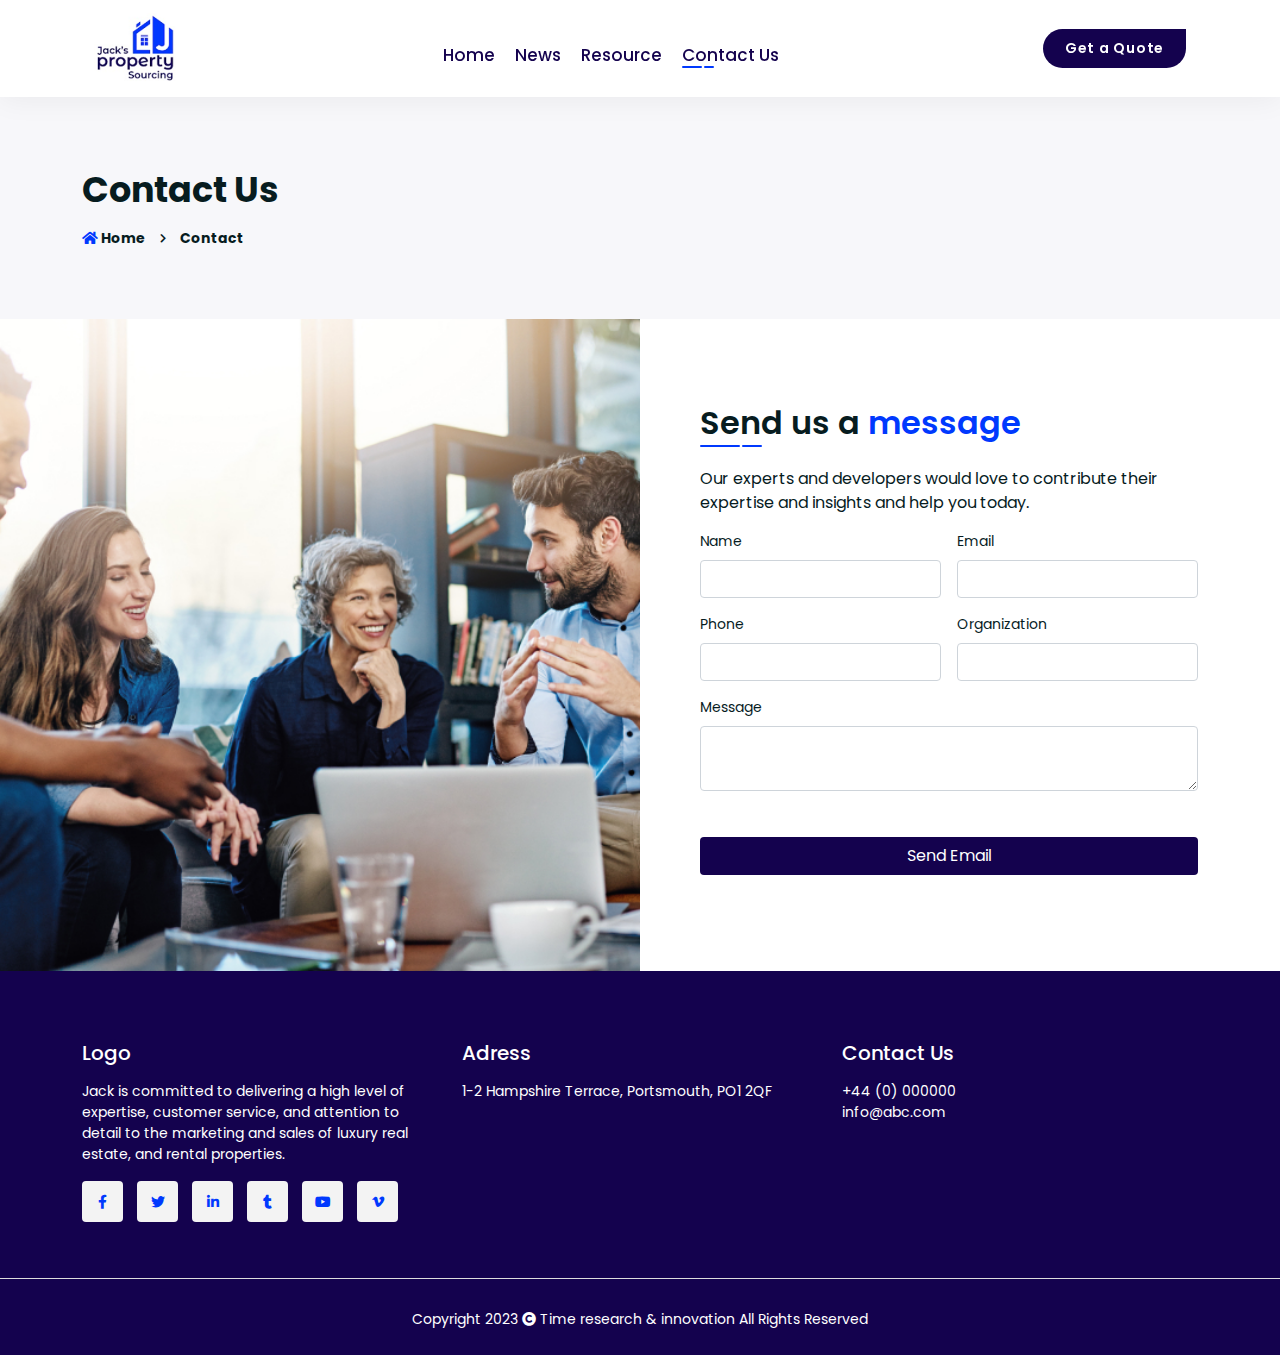
<file: contact.html>
<!doctype html>
<html class="no-js" lang="en">

<head>
    <meta charset="utf-8">
    <meta http-equiv="x-ua-compatible" content="ie=edge">
    <title>JACK</title>
    <meta name="description" content="">
    <meta name="viewport" content="width=device-width, initial-scale=1">
    <link rel="shortcut icon" href="favicon.ico" type="image/x-icon" />
    <!--=== fontawesome-free-5.15.2 ===-->
    <link rel="stylesheet" href="assets/css/all.min.css">
    <!--=== Google Fonts ===-->
    <link rel="preconnect" href="https://fonts.gstatic.com">
    <link href="https://fonts.googleapis.com/css2?family=Poppins:ital,wght@0,300;0,400;0,500;0,600;0,700;1,400;1,500&display=swap" rel="stylesheet">
  
    <!--=== Bootstrap 5 ===-->
    <link rel="stylesheet" href="assets/css/bootstrap.min.css">
    <!--=== Owl carousel 2.3.4===-->
    <link rel="stylesheet" href="assets/css/owl.carousel.min.css">
    <link rel="stylesheet" href="assets/css/owl.theme.default.min.css">
    <!--=== Magnific PopUp ===-->
    <link rel="stylesheet" href="assets/css/magnific-popup.min.css">
    <!--=== Main Css ===-->
    <link rel="stylesheet" href="assets/css/default.css">
    <!--=== Style & Responsive  Css ===-->
    <link rel="stylesheet" href="assets/css/style.css">
    <!--=== Responsive Css ===-->
    <link rel="stylesheet" href="assets/css/responsive.css">

</head>

<body>
    <header class="header-area">
        <div class="container">
            <nav class="navbar navbar-expand-lg">
                <div class="container-fluid">
                  <button class="navbar-toggler" type="button" data-bs-toggle="collapse" data-bs-target="#navbarTogglerDemo03" aria-controls="navbarTogglerDemo03" aria-expanded="false" aria-label="Toggle navigation">
                    <span class="navbar-toggler-icon"><i class="fas fa-bars"></i></span>
                  </button>
                  <a class="navbar-brand" href="index.html">
                    <div class="nav-logo">
                        <img src="assets/img/logo.png" alt="">
                      </div>
                  </a>
                  <div class="collapse navbar-collapse" id="navbarTogglerDemo03">
                    <ul class="navbar-nav m-auto mb-2 mb-lg-0">
                      <li class="nav-item">
                        <a class="nav-link"  href="index.html">Home</a>
                      </li>
                      <li class="nav-item">
                        <a class="nav-link " href="news.html">News</a>
                      </li>
                      <li class="nav-item">
                        <a class="nav-link" href="resource.html">Resource</a>
                      </li>
                      <li class="nav-item">
                        <a class="nav-link active" href="contact.html">Contact Us</a>
                      </li>
                     
                    </ul>

                     <a href="quote.html"class="btn btn-quote" >Get a Quote</a>
                  </div>
                </div>
            </nav>
        </div>
    </header>
    <!-- main area Start -->
    <main>
        <section class="contact-top">
            <div class="container">
                <div class="row">
                    <div class="col-lg-12">
                        <div class="breadcrumb-inner">
                            <h1 class="page-title">Contact Us</h1>
                            <div class="breadcrumb-list">
                                <ul>
                                    <li><a href="index.html"><span class="color-2"><i class="fas fa-home"></i></span> Home</a></li>
                                    <li>Contact</li>
                                </ul>
                            </div>
                        </div>
                    </div>
                </div>
            </div>
        </section>
        
        <section class="contact-us position-relative">

            <div class="contact-img"></div>
            <div class="container">
                <div class="row align-items-center">
                    <div class="offset-md-6 col-md-6 mb-3">
                        <div class="banner-content ps-5">
                            <div class="contact-title">
                                <h2 class="section-title">
                                     Send us a <span class="color-2"> message</span>
                                     
                                </h2>
                                <p class="section-sub-title">
                                    Our experts and developers would love to contribute their expertise and insights and help you today.
                                </p>
                            </div>
                           
                            <form class="row g-3 pt-3">
                                <div class="col-md-6">
                                    <label for="Name" class="form-label">Name</label>
                                    <input type="text" class="form-control" id="Name">
                                  </div>
                                <div class="col-md-6">
                                  <label for="inputEmail4" class="form-label">Email</label>
                                  <input type="email" class="form-control" id="inputEmail4">
                                </div>
                                <div class="col-md-6">
                                  <label for="Phone" class="form-label">Phone</label>
                                  <input type="tel" class="form-control" id="Phone"  pattern="[0-9]{3}-[0-9]{2}-[0-9]{3}">
                                </div>
                                <div class="col-md-6">
                                  <label for="Organization" class="form-label">Organization</label>
                                  <input type="text" class="form-control" id="Organization">
                                </div>
                               
                                <div class="col-md-12">
                                  <label for="message" class="form-label">Message</label>
                                  <textarea class="form-control" id="message" name="" id="" cols="30" rows="3"></textarea>
                                
                                </div>
                               
                                
                                <div class="col-12">
                                  <button type="submit" class="btn btn-email d-block">Send Email</button>
                                </div>
                              </form>
                        </div>
                    </div>
                </div>
            </div>
        </section>

    </main>
    <!-- main area End -->
    <footer class="footer-area">
        <div class="container">
            <div class="row">
                <div class="col-md-4 mb-3">
                    <div>

                        <h5 class="pb-3">Logo</h5>
                        <p>Jack is committed to delivering a high level of expertise, customer service, and attention to detail to the marketing and sales of luxury real estate, and rental properties.</p>
                        <div class="social-sidebar pt-3">
                            <a href="#" target="_blank"><i class="fab fa-facebook-f"></i></a>
                            <a href="#" target="_blank"><i class="fab fa-twitter"></i></a>
                            <a href="#" target="_blank"><i class="fab fa-linkedin-in"></i></a>
                            <a href="#" target="_blank"><i class="fab fa-tumblr"></i></a>
                            <a href="#" target="_blank"><i class="fab fa-youtube"></i></a>
                            <a href="#" target="_blank"><i class="fab fa-vimeo-v"></i></a>
                        </div>
                    </div>
                    
                </div>
                <div class="col-md-4 mb-3">
                    <h5 class="pb-3">Adress</h5>
                    <p>1-2 Hampshire Terrace,
                        Portsmouth, PO1 2QF</p>
                </div>
                <div class="col-md-4 mb-3">
                    <h5 class="pb-3">Contact Us</h5>
                    <div class="contact-link">
                        <a href="tel:+44(0)000000" class="hover-link">+44 (0) 000000</a><br>
                        <a href="mailto:info@abc.com " class="hover-link">info@abc.com</a>
                    </div>
                </div>
                
            </div>
        </div>
        <div class="copy-right text-center">
            <p>Copyright 2023 <i class="fas fa-copyright"></i> <a href="#">Time research &amp; innovation</a> All Rights Reserved
            </p>
        </div>
    </footer>


    
    <!--=== All Plugin ===-->
    <!--============= Jquery-3.6.0 =============-->
    <script src="assets/js/jquery-3.6.0.min.js"></script>
    <!--=== Popper  v2.9.2 js ===-->
    <script src="assets/js/popper.min.js"></script>
    <!--=== Bootstrap js ===-->
    <script src="assets/js/bootstrap.min.js"></script>
    <!--=== magnific-popup ===-->
    <script src="assets/js/magnific-popup.min.js"></script>
    <!--=== owl carousel ===-->
    <script src="assets/js/owl.carousel.min.js"></script>

    <!--=== Main js ===-->
    <script src="assets/js/main.js"></script>


</body>

</html>
</file>
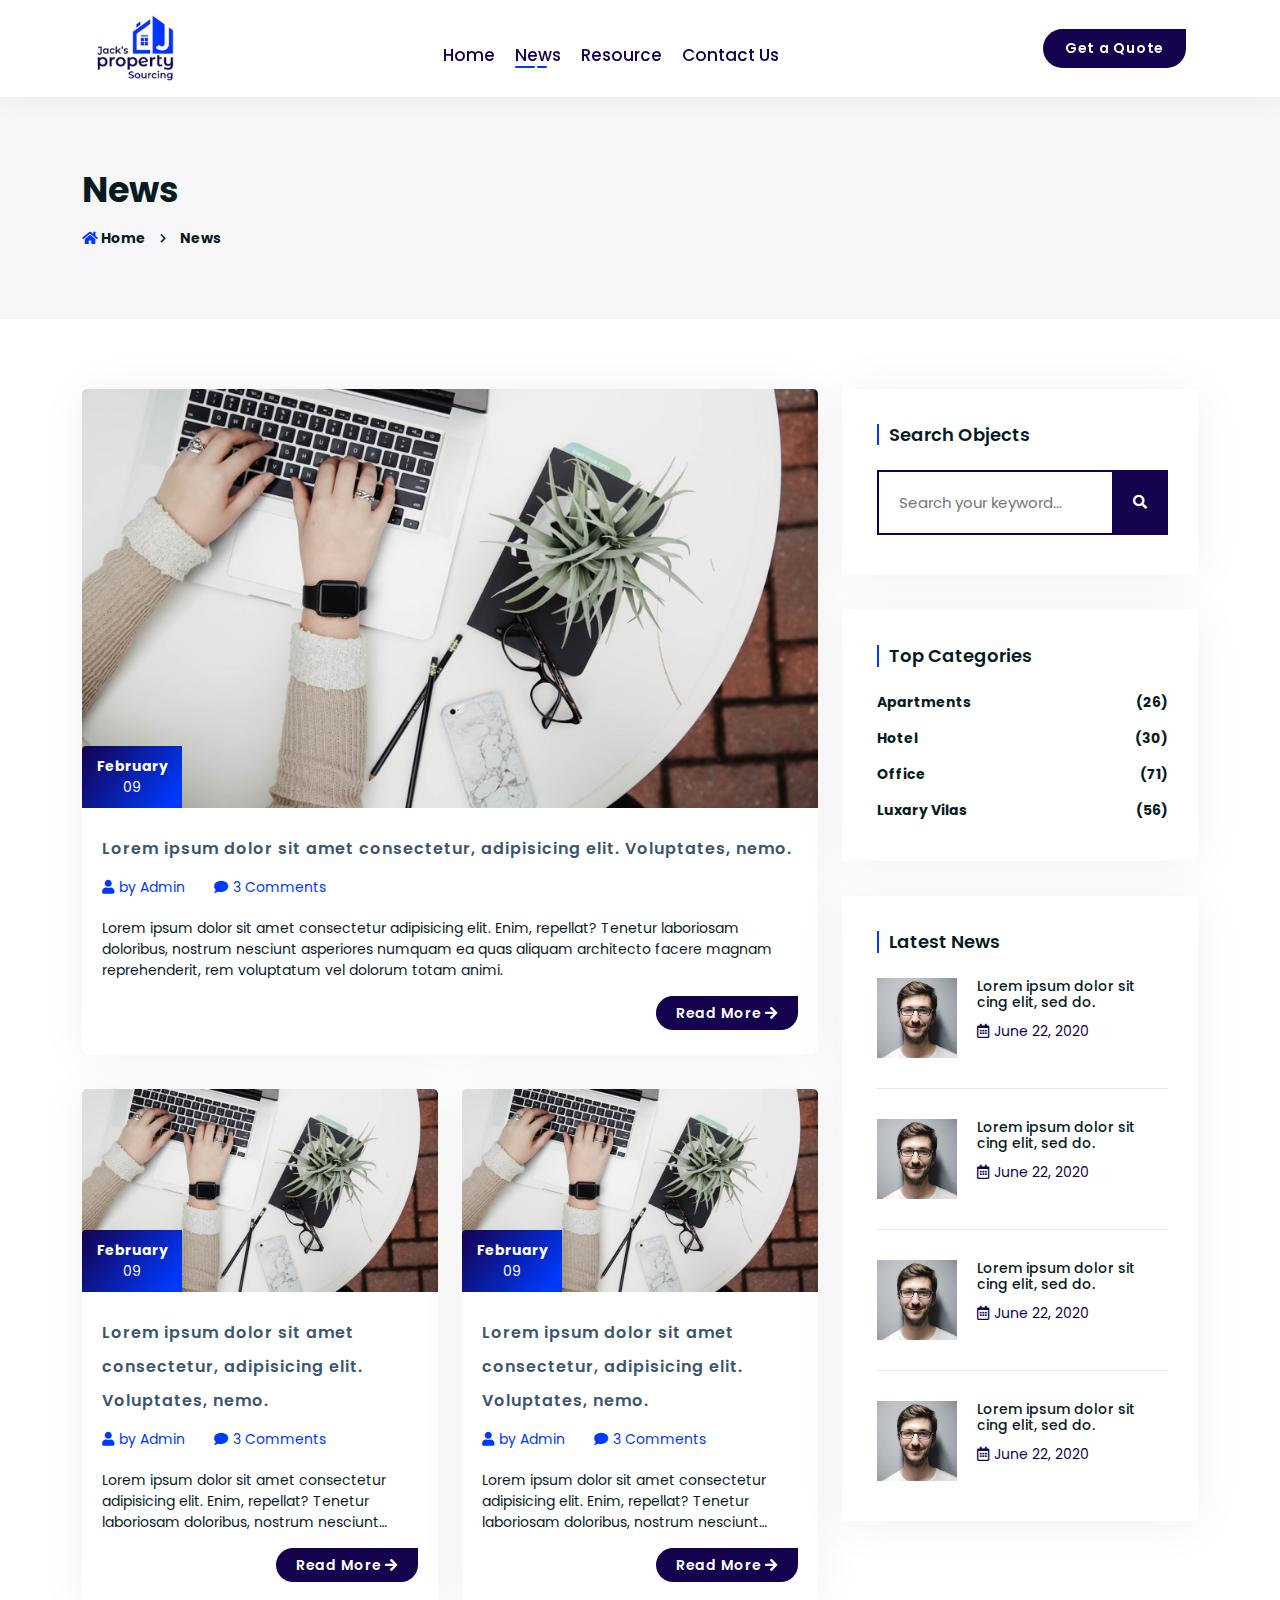
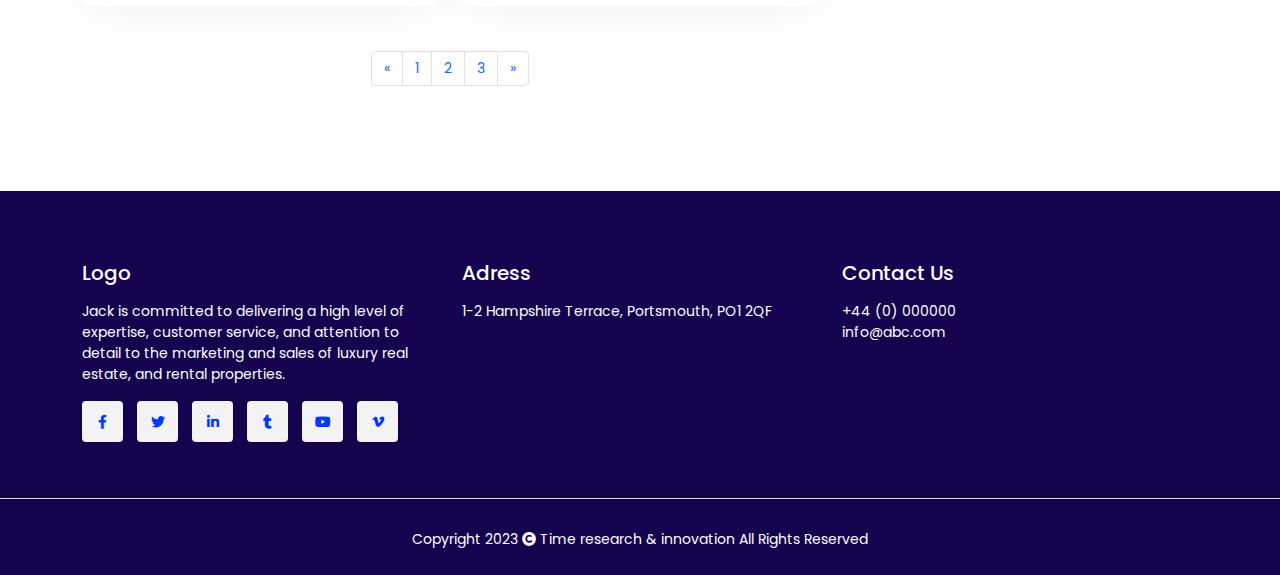
<file: news.html>
<!doctype html>
<html class="no-js" lang="en">

<head>
    <meta charset="utf-8">
    <meta http-equiv="x-ua-compatible" content="ie=edge">
    <title>JACK</title>
    <meta name="description" content="">
    <meta name="viewport" content="width=device-width, initial-scale=1">
    <link rel="shortcut icon" href="favicon.ico" type="image/x-icon" />
    <!--=== fontawesome-free-5.15.2 ===-->
    <link rel="stylesheet" href="assets/css/all.min.css">
    <!--=== Google Fonts ===-->
    <link rel="preconnect" href="https://fonts.gstatic.com">
    <link href="https://fonts.googleapis.com/css2?family=Poppins:ital,wght@0,300;0,400;0,500;0,600;0,700;1,400;1,500&display=swap" rel="stylesheet">
  
    <!--=== Bootstrap 5 ===-->
    <link rel="stylesheet" href="assets/css/bootstrap.min.css">
    <!--=== Owl carousel 2.3.4===-->
    <link rel="stylesheet" href="assets/css/owl.carousel.min.css">
    <link rel="stylesheet" href="assets/css/owl.theme.default.min.css">
    <!--=== Magnific PopUp ===-->
    <link rel="stylesheet" href="assets/css/magnific-popup.min.css">
    <!--=== Main Css ===-->
    <link rel="stylesheet" href="assets/css/default.css">
    <!--=== Style & Responsive  Css ===-->
    <link rel="stylesheet" href="assets/css/style.css">
    <!--=== Responsive Css ===-->
    <link rel="stylesheet" href="assets/css/responsive.css">

</head>

<body>
    <header class="header-area">
        <div class="container">
            <nav class="navbar navbar-expand-lg">
                <div class="container-fluid">
                  <button class="navbar-toggler" type="button" data-bs-toggle="collapse" data-bs-target="#navbarTogglerDemo03" aria-controls="navbarTogglerDemo03" aria-expanded="false" aria-label="Toggle navigation">
                    <span class="navbar-toggler-icon"><i class="fas fa-bars"></i></span>
                  </button>
                  <a class="navbar-brand" href="index.html">
                    <div class="nav-logo">
                        <img src="assets/img/logo.png" alt="">
                      </div>
                  </a>
                  
                  <div class="collapse navbar-collapse" id="navbarTogglerDemo03">
                    <ul class="navbar-nav m-auto mb-2 mb-lg-0">
                      <li class="nav-item">
                        <a class="nav-link"  href="index.html">Home</a>
                      </li>
                      <li class="nav-item">
                        <a class="nav-link active" href="news.html">News</a>
                      </li>
                      <li class="nav-item">
                        <a class="nav-link" href="#">Resource</a>
                      </li>
                      <li class="nav-item">
                        <a class="nav-link"  href="contact.html">Contact Us</a>
                      </li>
                     
                    </ul>

                     <a href="quote.html"class="btn btn-quote" >Get a Quote</a>
                  </div>
                </div>
            </nav>
        </div>
    </header>
    <!-- main area Start -->
    <main>
        <section class="contact-top">
            <div class="container">
                <div class="row">
                    <div class="col-lg-12">
                        <div class="breadcrumb-inner">
                            <h1 class="page-title">News</h1>
                            <div class="breadcrumb-list">
                                <ul>
                                    <li><a href="index.html"><span class="color-2"><i class="fas fa-home"></i></span> Home</a></li>
                                    <li>News</li>
                                </ul>
                            </div>
                        </div>
                    </div>
                </div>
            </div>
        </section>
        
        <section class="news-wrapper position-relative">

            <div class="container">
                <div class="row">
                    <div class="col-lg-8 mb-35">
                        <div class="news-list">
                            <div class="row">
                                <div class="col-lg-12 mb-35">
                                    <div class="news-post impor-post">
                                        <div class="img-top-container position-relative">
                                            <img src="assets/img/1.jpg" alt="">
                                            <div class="date">
                                                <strong>February</strong>
                                                <span class="d-block">09</span>
                                            </div>
                                        </div>
                                        <div class="news-describe">
                                            <h3>
                                                <a href="news-details.html">Lorem ipsum dolor sit amet consectetur, adipisicing elit. Voluptates, nemo.</a>
                                            </h3>
                                      
                                            <ul class="post-meta">
                                                <li><a href="#"><i class="icon fa fa-user"></i>by Admin</a></li>
                                                <li><a href="#"><i class="icon fa fa-comment"></i>3 Comments </a></li>
                                            </ul>
                                            <p>Lorem ipsum dolor sit amet consectetur adipisicing elit. Enim, repellat? Tenetur laboriosam doloribus, nostrum nesciunt asperiores numquam ea quas aliquam architecto facere magnam reprehenderit, rem voluptatum vel dolorum totam animi.</p>
                                            <div class="text-end mt-25">
                                                <a href="#" class="btn-com blog-details">Read More <i class="fas fa-arrow-right"></i></a>
                                            </div>
                                        </div>
                                    </div>
                                </div>
                                <div class="col-lg-6 mb-35">
                                    <div class="news-post impor-post">
                                        <div class="img-top-container position-relative">
                                            <img src="assets/img/1.jpg" alt="">
                                            <div class="date">
                                                <strong>February</strong>
                                                <span class="d-block">09</span>
                                            </div>
                                        </div>
                                        <div class="news-describe">
                                            <h3>
                                                <a href="news-details.html">Lorem ipsum dolor sit amet consectetur, adipisicing elit. Voluptates, nemo.</a>
                                            </h3>
                                      
                                            <ul class="post-meta">
                                                <li><a href="#"><i class="icon fa fa-user"></i>by Admin</a></li>
                                                <li><a href="#"><i class="icon fa fa-comment"></i>3 Comments </a></li>
                                            </ul>
                                            <p>Lorem ipsum dolor sit amet consectetur adipisicing elit. Enim, repellat? Tenetur laboriosam doloribus, nostrum nesciunt asperiores numquam ea quas aliquam architecto facere magnam reprehenderit, rem voluptatum vel dolorum totam animi.</p>
                                            <div class="text-end mt-25">
                                                <a href="#" class="btn-com blog-details">Read More <i class="fas fa-arrow-right"></i></a>
                                            </div>
                                        </div>
                                    </div>
                                </div>
                                <div class="col-lg-6 mb-35">
                                    <div class="news-post impor-post">
                                        <div class="img-top-container position-relative">
                                            <img src="assets/img/1.jpg" alt="">
                                            <div class="date">
                                                <strong>February</strong>
                                                <span class="d-block">09</span>
                                            </div>
                                        </div>
                                        <div class="news-describe">
                                            <h3>
                                                <a href="news-details.html">Lorem ipsum dolor sit amet consectetur, adipisicing elit. Voluptates, nemo.</a>
                                            </h3>
                                      
                                            <ul class="post-meta">
                                                <li><a href="#"><i class="icon fa fa-user"></i>by Admin</a></li>
                                                <li><a href="#"><i class="icon fa fa-comment"></i>3 Comments </a></li>
                                            </ul>
                                            <p>Lorem ipsum dolor sit amet consectetur adipisicing elit. Enim, repellat? Tenetur laboriosam doloribus, nostrum nesciunt asperiores numquam ea quas aliquam architecto facere magnam reprehenderit, rem voluptatum vel dolorum totam animi.</p>
                                            <div class="text-end mt-25">
                                                <a href="#" class="btn-com blog-details">Read More <i class="fas fa-arrow-right"></i></a>
                                            </div>
                                        </div>
                                    </div>
                                </div>

                            </div>
                        </div>
                        <div class="mt-10">
                            <nav>
                                <ul class="pagination justify-content-center">
                                    <li class="page-item">
                                        <a class="page-link" href="#" aria-label="Previous">
                                            <span aria-hidden="true">«</span>
                                            <span class="sr-only">Previous</span>
                                        </a>
                                    </li>
                                    <li class="page-item"><a class="page-link" href="#">1</a></li>
                                    <li class="page-item"><a class="page-link" href="#">2</a></li>
                                    <li class="page-item"><a class="page-link" href="#">3</a></li>
                                    <li class="page-item">
                                        <a class="page-link" href="#" aria-label="Next">
                                            <span aria-hidden="true">»</span>
                                            <span class="sr-only">Next</span>
                                        </a>
                                    </li>
                                </ul>
                            </nav>

                        </div>
                    </div>
                    <div class="col-lg-4 mb-35">
                        <div class="news-side">
                            <div class="news-widget-com">

                                <div class="search-widget">
                                    <h4 class="news-side-title widget-title-border-2">Search Objects</h4>
                                    <form action="#" class="position-relative">
                                        <input type="text" name="search" placeholder="Search your keyword...">
                                        <button type="submit"><i class="fas fa-search"></i></button>
                                    </form>
                                </div>
                            </div>
                            <div class="news-widget-com">

                                <div class="top-categ-widget">
                                    <h4 class="news-side-title widget-title-border-2">Top Categories</h4>
                                    <ul>
                                        <li><a href="#">Apartments <span>(26)</span></a></li>
                                        <li><a href="#">Hotel <span>(30)</span></a></li>
                                        <li><a href="#">Office  <span>(71)</span></a></li>
                                        <li><a href="#">Luxary Vilas <span>(56)</span></a></li>
                                
                                    </ul>
                                </div>
                            </div>
                            <div class="news-widget-com">

                                <div class="latest-news-widget">
                                    <h4 class="news-side-title widget-title-border-2">Latest News</h4>
                                    <ul>
                                        <li>
                                            <div class="popular-news-widget-item clearfix">
                                                <div class="popular-news-widget-img">
                                                    <a href="#">
                                                        <img src="assets/img/6.jpg" alt="">
                                                    </a>
                                                </div>
                                                <div class="popular-news-widget-brief">
                                                    <h6><a href="#">Lorem ipsum dolor sit
                                                        cing elit, sed do.</a></h6>
                                                    <div class="popular-news-meta">
                                                        <ul>
                                                            <li class="popular-news-date">
                                                                <a href="#"><i class="far fa-calendar-alt"></i>June 22, 2020</a>
                                                            </li>
                                                        </ul>
                                                    </div>
                                                </div>
                                            </div>
                                        </li>
                                        <li>
                                            <div class="popular-news-widget-item clearfix">
                                                <div class="popular-news-widget-img">
                                                    <a href="#">
                                                        <img src="assets/img/6.jpg" alt="">
                                                    </a>
                                                </div>
                                                <div class="popular-news-widget-brief">
                                                    <h6><a href="#">Lorem ipsum dolor sit
                                                        cing elit, sed do.</a></h6>
                                                    <div class="popular-news-meta">
                                                        <ul>
                                                            <li class="popular-news-date">
                                                                <a href="#"><i class="far fa-calendar-alt"></i>June 22, 2020</a>
                                                            </li>
                                                        </ul>
                                                    </div>
                                                </div>
                                            </div>
                                        </li>
                                        <li>
                                            <div class="popular-news-widget-item clearfix">
                                                <div class="popular-news-widget-img">
                                                    <a href="#">
                                                        <img src="assets/img/6.jpg" alt="">
                                                    </a>
                                                </div>
                                                <div class="popular-news-widget-brief">
                                                    <h6><a href="#">Lorem ipsum dolor sit
                                                        cing elit, sed do.</a></h6>
                                                    <div class="popular-news-meta">
                                                        <ul>
                                                            <li class="popular-news-date">
                                                                <a href="#"><i class="far fa-calendar-alt"></i>June 22, 2020</a>
                                                            </li>
                                                        </ul>
                                                    </div>
                                                </div>
                                            </div>
                                        </li>
                                        <li>
                                            <div class="popular-news-widget-item clearfix">
                                                <div class="popular-news-widget-img">
                                                    <a href="#">
                                                        <img src="assets/img/6.jpg" alt="">
                                                    </a>
                                                </div>
                                                <div class="popular-news-widget-brief">
                                                    <h6><a href="#">Lorem ipsum dolor sit
                                                        cing elit, sed do.</a></h6>
                                                    <div class="popular-news-meta">
                                                        <ul>
                                                            <li class="popular-news-date">
                                                                <a href="#"><i class="far fa-calendar-alt"></i>June 22, 2020</a>
                                                            </li>
                                                        </ul>
                                                    </div>
                                                </div>
                                            </div>
                                        </li>
                                    
                                        
                                    </ul>
                                </div>
                            </div>
                        </div>
                  
                    </div>
                </div>
            </div>
        </section>
        

    </main>
    <!-- main area End -->
    <footer class="footer-area">
        <div class="container">
            <div class="row">
                <div class="col-md-4 mb-3">
                    <div>

                        <h5 class="pb-3">Logo</h5>
                        <p>Jack is committed to delivering a high level of expertise, customer service, and attention to detail to the marketing and sales of luxury real estate, and rental properties.</p>
                        <div class="social-sidebar pt-3">
                            <a href="#" target="_blank"><i class="fab fa-facebook-f"></i></a>
                            <a href="#" target="_blank"><i class="fab fa-twitter"></i></a>
                            <a href="#" target="_blank"><i class="fab fa-linkedin-in"></i></a>
                            <a href="#" target="_blank"><i class="fab fa-tumblr"></i></a>
                            <a href="#" target="_blank"><i class="fab fa-youtube"></i></a>
                            <a href="#" target="_blank"><i class="fab fa-vimeo-v"></i></a>
                        </div>
                    </div>
                    
                </div>
                <div class="col-md-4 mb-3">
                    <h5 class="pb-3">Adress</h5>
                    <p>1-2 Hampshire Terrace,
                        Portsmouth, PO1 2QF</p>
                </div>
                <div class="col-md-4 mb-3">
                    <h5 class="pb-3">Contact Us</h5>
                    <div class="contact-link">
                        <a href="tel:+44(0)000000" class="hover-link">+44 (0) 000000</a><br>
                        <a href="mailto:info@abc.com " class="hover-link">info@abc.com</a>
                    </div>
                </div>
                
            </div>
        </div>
        <div class="copy-right text-center">
            <p>Copyright 2023 <i class="fas fa-copyright"></i> <a href="#">Time research &amp; innovation</a> All Rights Reserved
            </p>
        </div>
    </footer>


    
    <!--=== All Plugin ===-->
    <!--============= Jquery-3.6.0 =============-->
    <script src="assets/js/jquery-3.6.0.min.js"></script>
    <!--=== Popper  v2.9.2 js ===-->
    <script src="assets/js/popper.min.js"></script>
    <!--=== Bootstrap js ===-->
    <script src="assets/js/bootstrap.min.js"></script>
    <!--=== magnific-popup ===-->
    <script src="assets/js/magnific-popup.min.js"></script>
    <!--=== owl carousel ===-->
    <script src="assets/js/owl.carousel.min.js"></script>

    <!--=== Main js ===-->
    <script src="assets/js/main.js"></script>


</body>

</html>
</file>
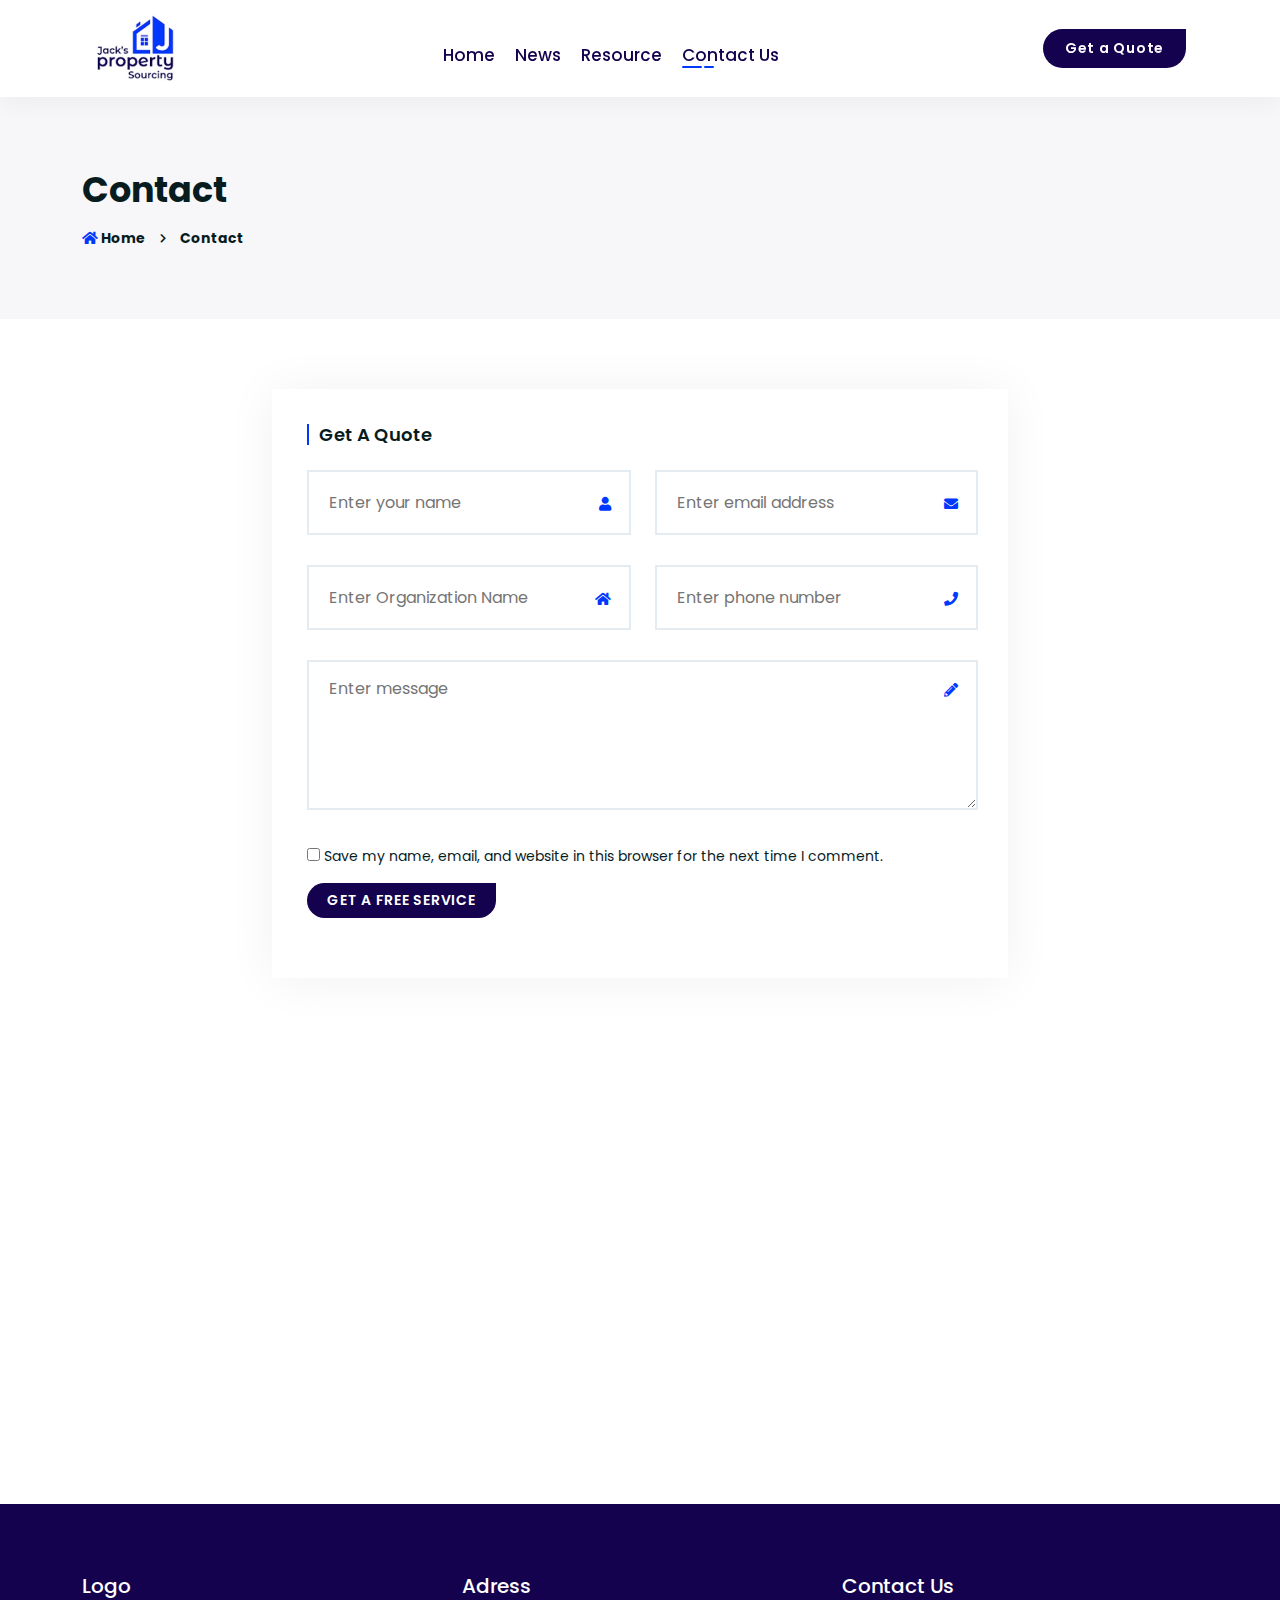
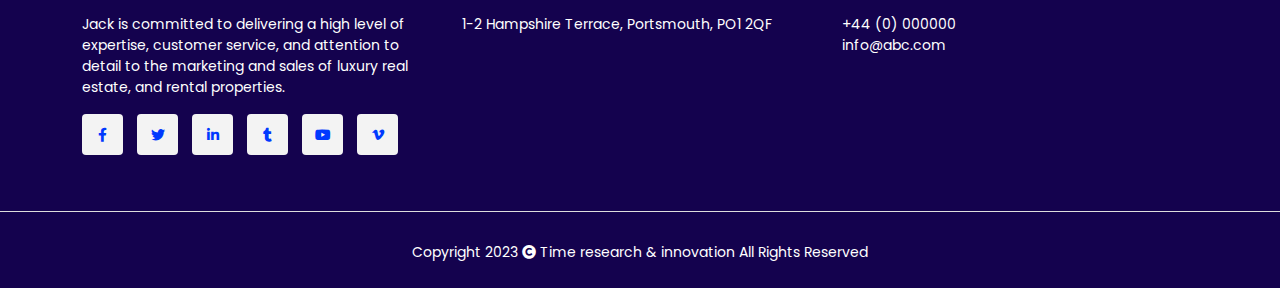
<file: quote.html>
<!doctype html>
<html class="no-js" lang="en">

<head>
    <meta charset="utf-8">
    <meta http-equiv="x-ua-compatible" content="ie=edge">
    <title>JACK</title>
    <meta name="description" content="">
    <meta name="viewport" content="width=device-width, initial-scale=1">
    <link rel="shortcut icon" href="favicon.ico" type="image/x-icon" />
    <!--=== fontawesome-free-5.15.2 ===-->
    <link rel="stylesheet" href="assets/css/all.min.css">
    <!--=== Google Fonts ===-->
    <link rel="preconnect" href="https://fonts.gstatic.com">
    <link href="https://fonts.googleapis.com/css2?family=Poppins:ital,wght@0,300;0,400;0,500;0,600;0,700;1,400;1,500&display=swap" rel="stylesheet">
  
    <!--=== Bootstrap 5 ===-->
    <link rel="stylesheet" href="assets/css/bootstrap.min.css">
    <!--=== Owl carousel 2.3.4===-->
    <link rel="stylesheet" href="assets/css/owl.carousel.min.css">
    <link rel="stylesheet" href="assets/css/owl.theme.default.min.css">
    <!--=== Magnific PopUp ===-->
    <link rel="stylesheet" href="assets/css/magnific-popup.min.css">
    <!--=== Main Css ===-->
    <link rel="stylesheet" href="assets/css/default.css">
    <!--=== Style & Responsive  Css ===-->
    <link rel="stylesheet" href="assets/css/style.css">
    <!--=== Responsive Css ===-->
    <link rel="stylesheet" href="assets/css/responsive.css">

</head>

<body>
    <header class="header-area">
        <div class="container">
            <nav class="navbar navbar-expand-lg">
                <div class="container-fluid">
                  <button class="navbar-toggler" type="button" data-bs-toggle="collapse" data-bs-target="#navbarTogglerDemo03" aria-controls="navbarTogglerDemo03" aria-expanded="false" aria-label="Toggle navigation">
                    <span class="navbar-toggler-icon"><i class="fas fa-bars"></i></span>
                  </button>
                  <a class="navbar-brand" href="index.html">
                    <div class="nav-logo">
                        <img src="assets/img/logo.png" alt="">
                      </div>
                  </a>
                  
                  <div class="collapse navbar-collapse" id="navbarTogglerDemo03">
                    <ul class="navbar-nav m-auto mb-2 mb-lg-0">
                      <li class="nav-item">
                        <a class="nav-link"  href="index.html">Home</a>
                      </li>
                      <li class="nav-item">
                        <a class="nav-link " href="news.html">News</a>
                      </li>
                      <li class="nav-item">
                        <a class="nav-link" href="#">Resource</a>
                      </li>
                      <li class="nav-item">
                        <a class="nav-link active"  href="contact.html">Contact Us</a>
                      </li>
                     
                    </ul>

                     <a href="quote.html"class="btn btn-quote" >Get a Quote</a>
                  </div>
                </div>
            </nav>
        </div>
    </header>
    <!-- main area Start -->
    <main>
        <section class="contact-top">
            <div class="container">
                <div class="row">
                    <div class="col-lg-12">
                        <div class="breadcrumb-inner">
                            <h1 class="page-title">Contact</h1>
                            <div class="breadcrumb-list">
                                <ul>
                                    <li><a href="index.html"><span class="color-2"><i class="fas fa-home"></i></span> Home</a></li>
                                    <li>Contact</li>
                                </ul>
                            </div>
                        </div>
                    </div>
                </div>
            </div>
        </section>
        
        <section class="quote-wrapper position-relative">

            <div class="container">
                <div class="row justify-content-center">
                    <div class="col-lg-8">
                        <div class="widget-com mb-0">

                            <div class="quote-form">
                                <h4 class="widget-title widget-title-border-2">Get A Quote
                                </h4>
                                <form id="contact-form" action="mail.php" method="post">
                                    <div class="row">
                                        <div class="col-md-6">
                                            <div class="input-item input-item-name custom-icon">
                                                <input type="text" name="name" placeholder="Enter your name">
                                            </div>
                                        </div>
                                        <div class="col-md-6">
                                            <div class="input-item input-item-email custom-icon">
                                                <input type="email" name="email" placeholder="Enter email address">
                                            </div>
                                        </div>
                                        <div class="col-md-6">
                                            <div class="input-item">
                                                <div class="input-item input-item-organization custom-icon">
                                                    <input type="text" name="Organization" placeholder="Enter Organization Name">
                                                </div>
                                            </div>
                                        </div>
                                        <div class="col-md-6">
                                            <div class="input-item input-item-phone custom-icon">
                                                <input type="text" name="phone" placeholder="Enter phone number">
                                            </div>
                                        </div>
                                    </div>
                                    <div class="input-item input-item-textarea custom-icon">
                                        <textarea name="message" placeholder="Enter message"></textarea>
                                    </div>
                                    <p><label class="input-info-save mb-0">
                                        <input type="checkbox" name="agree"> Save my name, email, and website in this browser for the next time I comment.</label></p>
                                    <div class="btn-wrapper mt-3">
                                        <button class="btn-com text-uppercase" type="submit">get a free service</button>
                                    </div>
                                    <p class="form-messege mb-0 mt-20"></p>
                                </form>
                            </div>
                        </div>
                  
                    </div>
                </div>
            </div>
            <div class="map-w">
                <iframe src="https://www.google.com/maps/embed?pb=!1m18!1m12!1m3!1d3652.0141225330276!2d90.37908411543151!3d23.74687579482697!2m3!1f0!2f0!3f0!3m2!1i1024!2i768!4f13.1!3m3!1m2!1s0x3755b9a590d68207%3A0x9dae6833fbceb8a3!2sTime%20research%20%26%20innovation%20Ltd.!5e0!3m2!1sen!2sbd!4v1676547772990!5m2!1sen!2sbd" width="100%" height="450" style="border:0;" allowfullscreen="" loading="lazy" referrerpolicy="no-referrer-when-downgrade"></iframe>
            </div>
        </section>
        

    </main>
    <!-- main area End -->
    <footer class="footer-area">
        <div class="container">
            <div class="row">
                <div class="col-md-4 mb-3">
                    <div>

                        <h5 class="pb-3">Logo</h5>
                        <p>Jack is committed to delivering a high level of expertise, customer service, and attention to detail to the marketing and sales of luxury real estate, and rental properties.</p>
                        <div class="social-sidebar pt-3">
                            <a href="#" target="_blank"><i class="fab fa-facebook-f"></i></a>
                            <a href="#" target="_blank"><i class="fab fa-twitter"></i></a>
                            <a href="#" target="_blank"><i class="fab fa-linkedin-in"></i></a>
                            <a href="#" target="_blank"><i class="fab fa-tumblr"></i></a>
                            <a href="#" target="_blank"><i class="fab fa-youtube"></i></a>
                            <a href="#" target="_blank"><i class="fab fa-vimeo-v"></i></a>
                        </div>
                    </div>
                    
                </div>
                <div class="col-md-4 mb-3">
                    <h5 class="pb-3">Adress</h5>
                    <p>1-2 Hampshire Terrace,
                        Portsmouth, PO1 2QF</p>
                </div>
                <div class="col-md-4 mb-3">
                    <h5 class="pb-3">Contact Us</h5>
                    <div class="contact-link">
                        <a href="tel:+44(0)000000" class="hover-link">+44 (0) 000000</a><br>
                        <a href="mailto:info@abc.com " class="hover-link">info@abc.com</a>
                    </div>
                </div>
                
            </div>
        </div>
        <div class="copy-right text-center">
            <p>Copyright 2023 <i class="fas fa-copyright"></i> <a href="#">Time research &amp; innovation</a> All Rights Reserved
            </p>
        </div>
    </footer>


    
    <!--=== All Plugin ===-->
    <!--============= Jquery-3.6.0 =============-->
    <script src="assets/js/jquery-3.6.0.min.js"></script>
    <!--=== Popper  v2.9.2 js ===-->
    <script src="assets/js/popper.min.js"></script>
    <!--=== Bootstrap js ===-->
    <script src="assets/js/bootstrap.min.js"></script>
    <!--=== magnific-popup ===-->
    <script src="assets/js/magnific-popup.min.js"></script>
    <!--=== owl carousel ===-->
    <script src="assets/js/owl.carousel.min.js"></script>

    <!--=== Main js ===-->
    <script src="assets/js/main.js"></script>


</body>

</html>
</file>
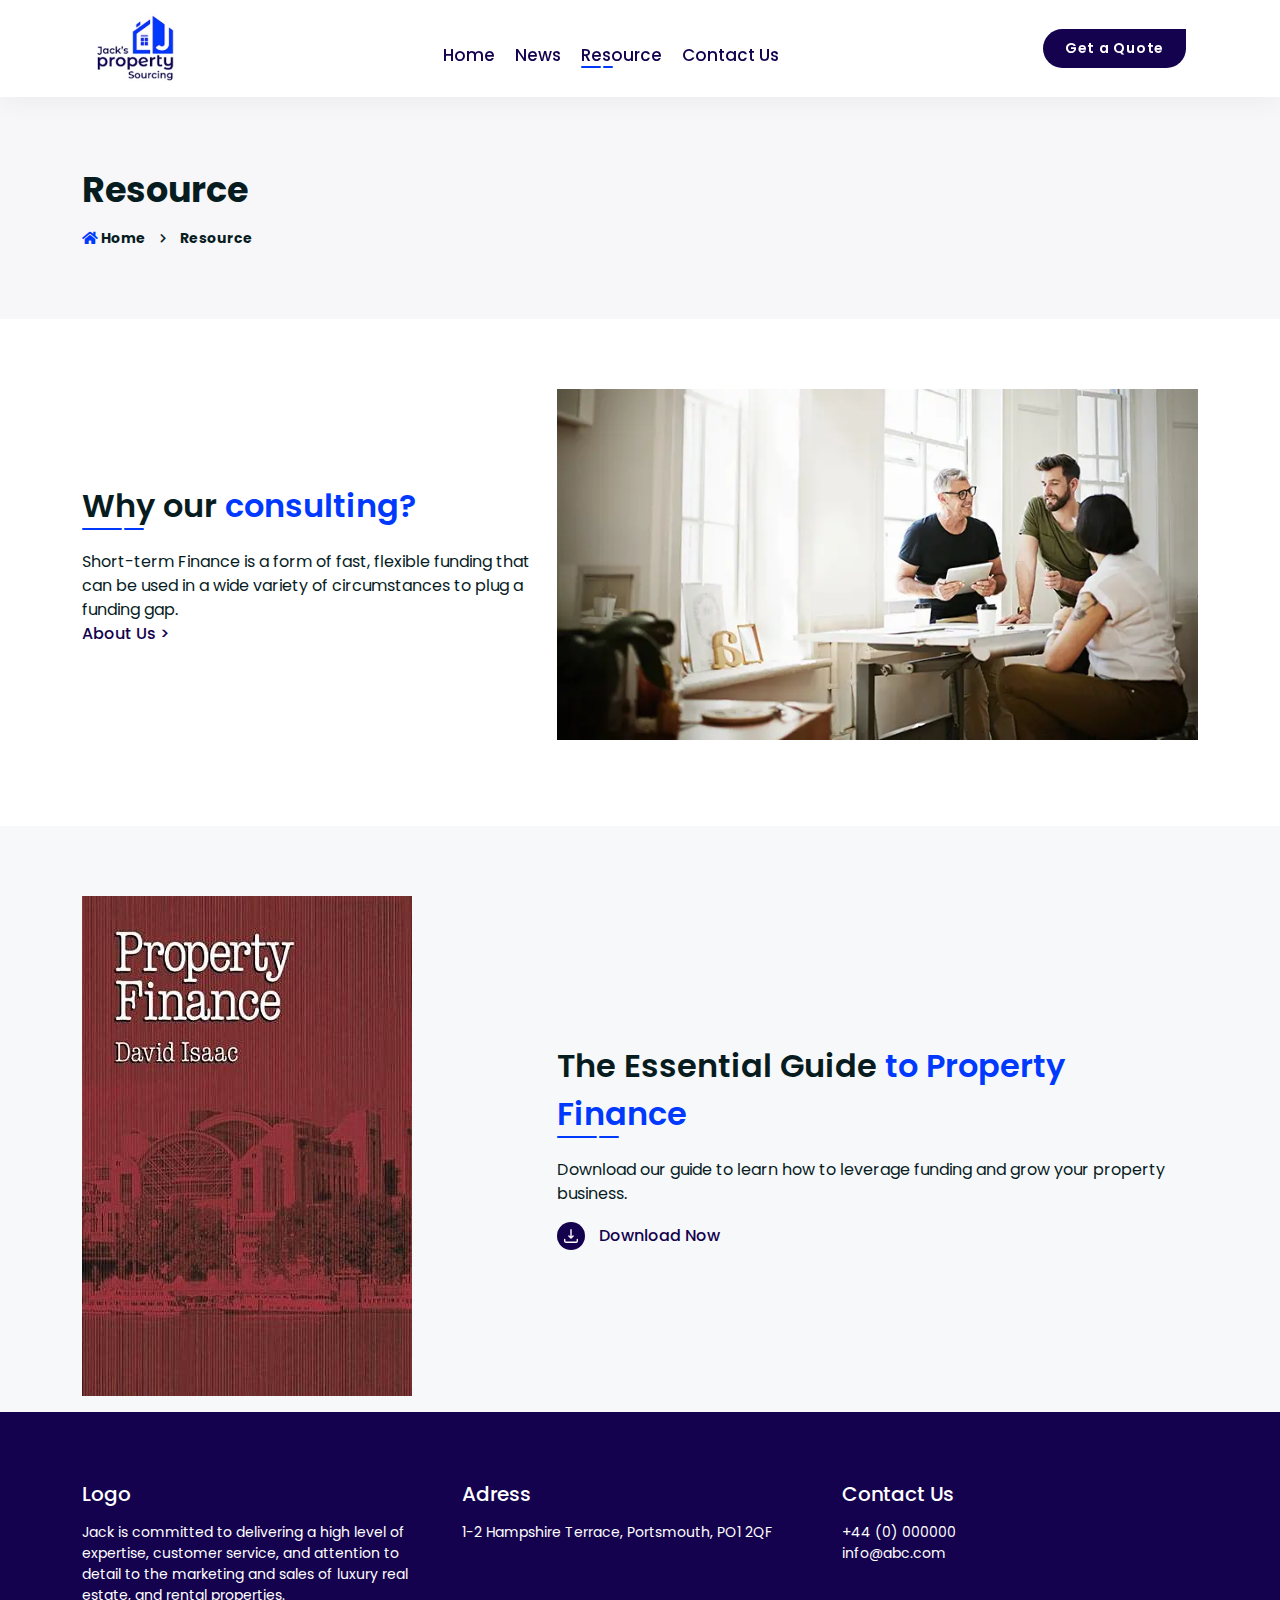
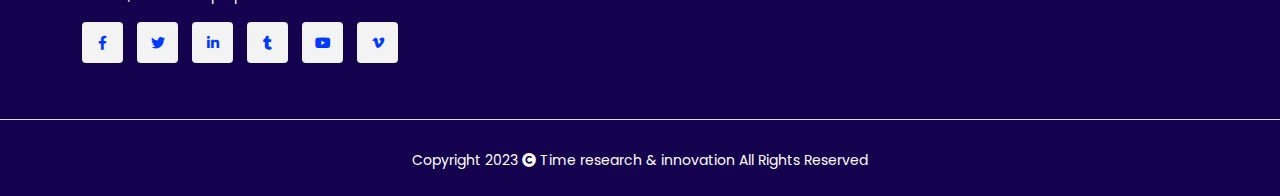
<file: resource copy.html>
<!doctype html>
<html class="no-js" lang="en">

<head>
    <meta charset="utf-8">
    <meta http-equiv="x-ua-compatible" content="ie=edge">
    <title>JACK</title>
    <meta name="description" content="">
    <meta name="viewport" content="width=device-width, initial-scale=1">
    <link rel="shortcut icon" href="favicon.ico" type="image/x-icon" />
    <!--=== fontawesome-free-5.15.2 ===-->
    <link rel="stylesheet" href="assets/css/all.min.css">
    <!--=== Google Fonts ===-->
    <link rel="preconnect" href="https://fonts.gstatic.com">
    <link href="https://fonts.googleapis.com/css2?family=Poppins:ital,wght@0,300;0,400;0,500;0,600;0,700;1,400;1,500&display=swap" rel="stylesheet">
  
    <!--=== Bootstrap 5 ===-->
    <link rel="stylesheet" href="assets/css/bootstrap.min.css">
    <!--=== Owl carousel 2.3.4===-->
    <link rel="stylesheet" href="assets/css/owl.carousel.min.css">
    <link rel="stylesheet" href="assets/css/owl.theme.default.min.css">
    <!--=== Magnific PopUp ===-->
    <link rel="stylesheet" href="assets/css/magnific-popup.min.css">
    <!--=== Main Css ===-->
    <link rel="stylesheet" href="assets/css/default.css">
    <!--=== Style & Responsive  Css ===-->
    <link rel="stylesheet" href="assets/css/style.css">
    <!--=== Responsive Css ===-->
    <link rel="stylesheet" href="assets/css/responsive.css">

</head>

<body>
    <header class="header-area">
        <div class="container">
            <nav class="navbar navbar-expand-lg">
                <div class="container-fluid">
                  <button class="navbar-toggler" type="button" data-bs-toggle="collapse" data-bs-target="#navbarTogglerDemo03" aria-controls="navbarTogglerDemo03" aria-expanded="false" aria-label="Toggle navigation">
                    <span class="navbar-toggler-icon"><i class="fas fa-bars"></i></span>
                  </button>
                  <a class="navbar-brand" href="index.html">
                    <div class="nav-logo">
                        <img src="assets/img/logo.png" alt="">
                      </div>
                  </a>
                  
                  <div class="collapse navbar-collapse" id="navbarTogglerDemo03">
                    <ul class="navbar-nav m-auto mb-2 mb-lg-0">
                      <li class="nav-item">
                        <a class="nav-link"  href="index.html">Home</a>
                      </li>
                      <li class="nav-item">
                        <a class="nav-link " href="news.html">News</a>
                      </li>
                      <li class="nav-item">
                        <a class="nav-link active" href="resource.html">Resource</a>
                      </li>
                      <li class="nav-item">
                        <a class="nav-link"  href="contact.html">Contact Us</a>
                      </li>
                     
                    </ul>

                     <a href="quote.html"class="btn btn-quote" >Get a Quote</a>
                  </div>
                </div>
            </nav>
        </div>
    </header>
    <!-- main area Start -->
    <main>
        <section class="contact-top">
            <div class="container">
                <div class="row">
                    <div class="col-lg-12">
                        <div class="breadcrumb-inner">
                            <h1 class="page-title">
                                Resource</h1>
                            <div class="breadcrumb-list">
                                <ul>
                                    <li><a href="index.html"><span class="color-2"><i class="fas fa-home"></i></span> Home</a></li>
                                    <li>
                                        Resource</li>
                                </ul>
                            </div>
                        </div>
                    </div>
                </div>
            </div>
        </section>
        
        <section class="resource-wrapper position-relative bg-white">

            <div class="container">
                <div class="row">
                    <div class="col-md-5 align-items-center d-flex mb-3">
                        <div class="res-title">

                            <h2 class="section-title">
                                Why our
                                <span class="color-2">  consulting? </span>
                            </h2>
                            <p class="section-sub-title">Short-term Finance is a form of fast, flexible funding that can be used in a wide variety of circumstances to plug a funding gap.</p>
                            <a href="#" class="info-title mt-3">About Us &gt;</a>
                        </div>
                    </div>
                    <div class="col-md-7 mb-3">
                        <div class="consult-img">
                            <img src="assets/img/3.jpg" alt="3">
                        </div>
                    </div>
                </div>
               
            </div>
        </section>
        <section class="f-guide pt-70">
            <div class="container">
                <div class="row">
                    <div class="col-md-5 mb-3">
                        <div class="consult-img">
                            <img src="assets/img/4.jpg" alt="3">
                        </div>
                    </div>
                    <div class="col-md-7 align-items-center d-flex mb-3">
                        <div class="res-title">
                            <h2 class="section-title">
                                The Essential Guide
                               
                                <span class="color-2">   to Property Finance </span>
                            </h2>
                            <p class="section-sub-title">
                                Download our guide to learn how to leverage funding and grow your property business.</p>
                            <a href="#" class="info-title d-flex align-items-center mt-3">
                                <div class="download-info">
                                    <img  class="download-icon" src="assets/img/63b532b3278f52f86ab79c63_Download-icon.svg" alt="">
                                </div>
                                
                                 Download Now
                            </a>
                        </div>
                    </div>
                    
                </div>
            </div>
        </section>
        

    </main>
    <!-- main area End -->
    <footer class="footer-area">
        <div class="container">
            <div class="row">
                <div class="col-md-4 mb-3">
                    <div>

                        <h5 class="pb-3">Logo</h5>
                        <p>Jack is committed to delivering a high level of expertise, customer service, and attention to detail to the marketing and sales of luxury real estate, and rental properties.</p>
                        <div class="social-sidebar pt-3">
                            <a href="#" target="_blank"><i class="fab fa-facebook-f"></i></a>
                            <a href="#" target="_blank"><i class="fab fa-twitter"></i></a>
                            <a href="#" target="_blank"><i class="fab fa-linkedin-in"></i></a>
                            <a href="#" target="_blank"><i class="fab fa-tumblr"></i></a>
                            <a href="#" target="_blank"><i class="fab fa-youtube"></i></a>
                            <a href="#" target="_blank"><i class="fab fa-vimeo-v"></i></a>
                        </div>
                    </div>
                    
                </div>
                <div class="col-md-4 mb-3">
                    <h5 class="pb-3">Adress</h5>
                    <p>1-2 Hampshire Terrace,
                        Portsmouth, PO1 2QF</p>
                </div>
                <div class="col-md-4 mb-3">
                    <h5 class="pb-3">Contact Us</h5>
                    <div class="contact-link">
                        <a href="tel:+44(0)000000" class="hover-link">+44 (0) 000000</a><br>
                        <a href="mailto:info@abc.com " class="hover-link">info@abc.com</a>
                    </div>
                </div>
                
            </div>
        </div>
        <div class="copy-right text-center">
            <p>Copyright 2023 <i class="fas fa-copyright"></i> <a href="#">Time research &amp; innovation</a> All Rights Reserved
            </p>
        </div>
    </footer>


    
    <!--=== All Plugin ===-->
    <!--============= Jquery-3.6.0 =============-->
    <script src="assets/js/jquery-3.6.0.min.js"></script>
    <!--=== Popper  v2.9.2 js ===-->
    <script src="assets/js/popper.min.js"></script>
    <!--=== Bootstrap js ===-->
    <script src="assets/js/bootstrap.min.js"></script>
    <!--=== magnific-popup ===-->
    <script src="assets/js/magnific-popup.min.js"></script>
    <!--=== owl carousel ===-->
    <script src="assets/js/owl.carousel.min.js"></script>

    <!--=== Main js ===-->
    <script src="assets/js/main.js"></script>


</body>

</html>
</file>
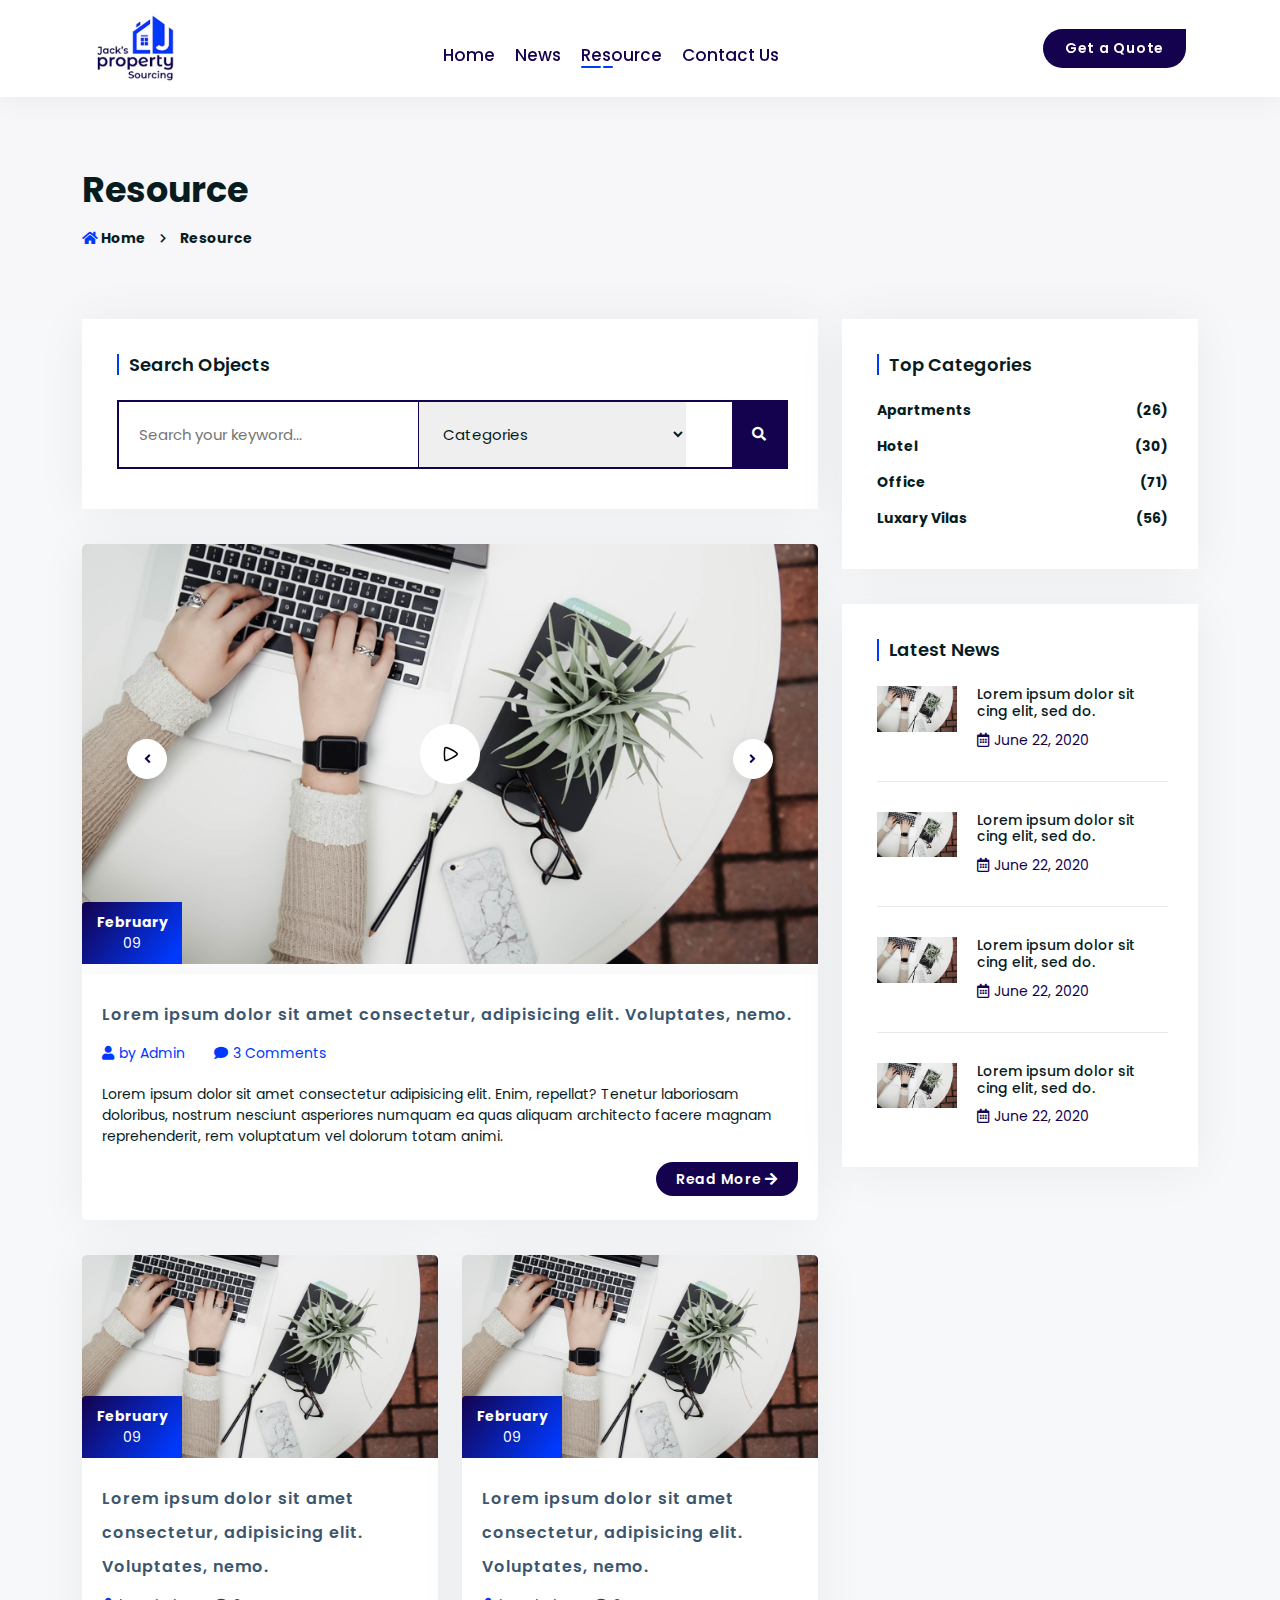
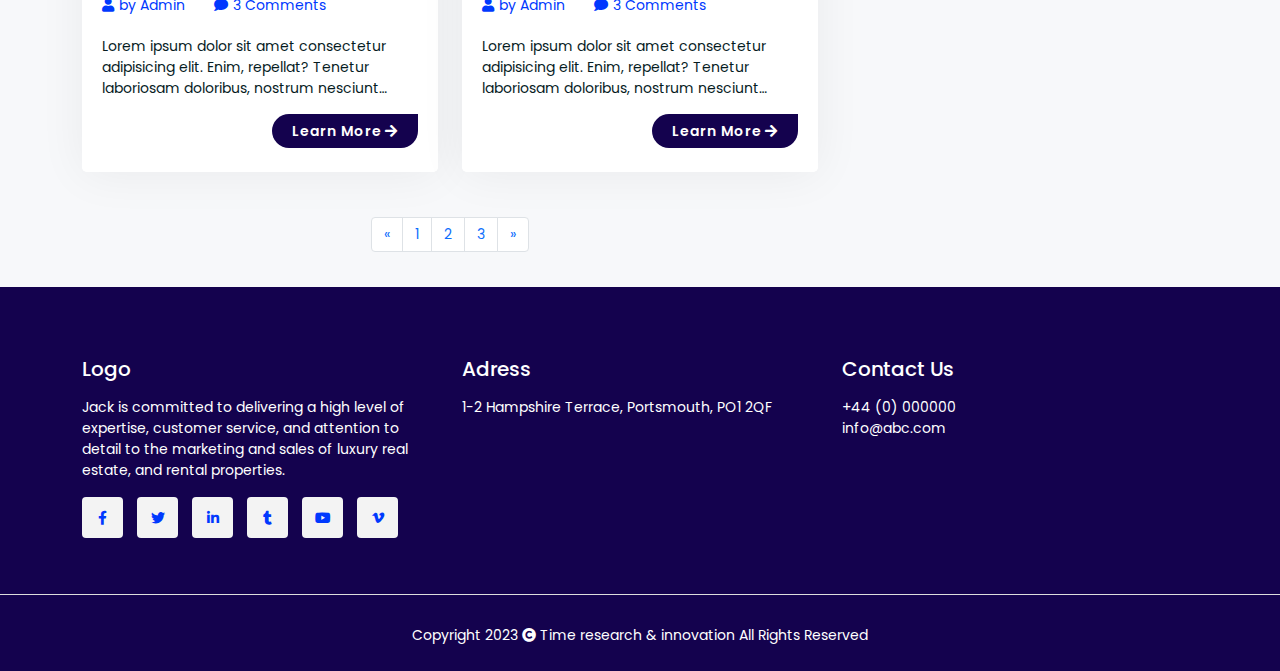
<file: resource.html>
<!doctype html>
<html class="no-js" lang="en">

<head>
    <meta charset="utf-8">
    <meta http-equiv="x-ua-compatible" content="ie=edge">
    <title>JACK</title>
    <meta name="description" content="">
    <meta name="viewport" content="width=device-width, initial-scale=1">
    <link rel="shortcut icon" href="favicon.ico" type="image/x-icon" />
    <!--=== fontawesome-free-5.15.2 ===-->
    <link rel="stylesheet" href="assets/css/all.min.css">
    <!--=== Google Fonts ===-->
    <link rel="preconnect" href="https://fonts.gstatic.com">
    <link href="https://fonts.googleapis.com/css2?family=Poppins:ital,wght@0,300;0,400;0,500;0,600;0,700;1,400;1,500&display=swap" rel="stylesheet">
  
    <!--=== Bootstrap 5 ===-->
    <link rel="stylesheet" href="assets/css/bootstrap.min.css">
    <!--=== Owl carousel 2.3.4===-->
    <link rel="stylesheet" href="assets/css/owl.carousel.min.css">
    <link rel="stylesheet" href="assets/css/owl.theme.default.min.css">
    <!--=== Magnific PopUp ===-->
    <link rel="stylesheet" href="assets/css/magnific-popup.min.css">
    <!--=== Main Css ===-->
    <link rel="stylesheet" href="assets/css/default.css">
    <!--=== Style & Responsive  Css ===-->
    <link rel="stylesheet" href="assets/css/style.css">
    <!--=== Responsive Css ===-->
    <link rel="stylesheet" href="assets/css/responsive.css">

</head>

<body>
    <header class="header-area">
        <div class="container">
            <nav class="navbar navbar-expand-lg">
                <div class="container-fluid">
                  <button class="navbar-toggler" type="button" data-bs-toggle="collapse" data-bs-target="#navbarTogglerDemo03" aria-controls="navbarTogglerDemo03" aria-expanded="false" aria-label="Toggle navigation">
                    <span class="navbar-toggler-icon"><i class="fas fa-bars"></i></span>
                  </button>
                  <a class="navbar-brand" href="index.html">
                    <div class="nav-logo">
                        <img src="assets/img/logo.png" alt="">
                      </div>
                  </a>
                  
                  <div class="collapse navbar-collapse" id="navbarTogglerDemo03">
                    <ul class="navbar-nav m-auto mb-2 mb-lg-0">
                      <li class="nav-item">
                        <a class="nav-link"  href="index.html">Home</a>
                      </li>
                      <li class="nav-item">
                        <a class="nav-link " href="news.html">News</a>
                      </li>
                      <li class="nav-item">
                        <a class="nav-link active" href="resource.html">Resource</a>
                      </li>
                      <li class="nav-item">
                        <a class="nav-link"  href="contact.html">Contact Us</a>
                      </li>
                     
                    </ul>

                     <a href="quote.html"class="btn btn-quote" >Get a Quote</a>
                  </div>
                </div>
            </nav>
        </div>
    </header>
    <!-- main area Start -->
    <main>
        <section class="contact-top">
            <div class="container">
                <div class="row">
                    <div class="col-lg-12">
                        <div class="breadcrumb-inner">
                            <h1 class="page-title">
                                Resource</h1>
                            <div class="breadcrumb-list">
                                <ul>
                                    <li><a href="index.html"><span class="color-2"><i class="fas fa-home"></i></span> Home</a></li>
                                    <li>
                                        Resource</li>
                                </ul>
                            </div>
                        </div>
                    </div>
                </div>
            </div>
        </section>
        
        <section class="research-wrapper  position-relative">

            <div class="container">
                <div class="row">
                    <div class="col-lg-8 mb-35">
                        <div class="news-side">
                            <div class="mb-25  news-widget-com">
                                <h4 class="news-side-title widget-title-border-2">Search Objects</h4>
                                <form action="#" class="mt-3">
                                    <div class="search-box position-relative d-flex">
                                        
                                        <input type="text" name="search" placeholder="Search your keyword...">
                                        <select name="" id="">
                                            <option value="">Categories</option>
                                        </select>
                                        <button type="submit"><i class="fas fa-search"></i></button>
                                    </div>
                                    <div>
                                   
                                    </div>
                                </form>
                            </div>
                        </div>
                       
                        <div class="news-list">
                            <div class="row">
                                <div class="col-lg-12 mb-35">
                                    <div class="news-post impor-post">
                                        <div class="news-carousel owl-carousel owl-theme">
                                            <div class="img-top-container position-relative">
                                                <img src="assets/img/1.jpg" alt="">
                                                <div class="date">
                                                    <strong>February</strong>
                                                    <span class="d-block">09</span>
                                                </div>
                                                <div>
                                                    <a href="https://www.youtube.com/watch?v=3BXrTQxUJTA" class="video-wrapper">
                                                        <div class="video-icon">
                                                            <svg xmlns="http://www.w3.org/2000/svg" width="24px" height="24px" viewBox="0 0 24 24" fill="none"><path fill-rule="evenodd" clip-rule="evenodd" d="M19.2661 10.4837C20.258 11.2512 20.258 12.7487 19.2661 13.5162C16.2685 15.8356 12.9213 17.6637 9.34979 18.9322L8.69731 19.1639C7.44904 19.6073 6.13053 18.7627 5.96154 17.4742C5.48938 13.8739 5.48938 10.126 5.96154 6.52574C6.13053 5.23719 7.44904 4.39263 8.69732 4.83597L9.34979 5.06771C12.9213 6.33619 16.2685 8.16434 19.2661 10.4837ZM18.3481 12.3298C18.5639 12.1628 18.5639 11.837 18.3481 11.6701C15.4763 9.44796 12.2695 7.69648 8.84777 6.4812L8.19529 6.24947C7.87034 6.13406 7.49691 6.35401 7.44881 6.72079C6.99363 10.1915 6.99363 13.8084 7.4488 17.2791C7.49691 17.6459 7.87034 17.8658 8.19529 17.7504L8.84777 17.5187C12.2695 16.3034 15.4763 14.5519 18.3481 12.3298Z" fill="black"></path>
                                                            </svg>
                                                        </div>
                                                        
                                                    </a>
                                                </div>

                                            </div>
                                            <div class="img-top-container position-relative">
                                                <img src="assets/img/1.jpg" alt="">
                                                <div class="date">
                                                    <strong>February</strong>
                                                    <span class="d-block">09</span>
                                                </div>
                                            </div>
                                            <div class="img-top-container position-relative">
                                                <img src="assets/img/1.jpg" alt="">
                                                <div class="date">
                                                    <strong>February</strong>
                                                    <span class="d-block">09</span>
                                                </div>
                                            </div>
                                        </div>
                                       
                                        <div class="news-describe">
                                            <h3>
                                                <a href="news-details.html">Lorem ipsum dolor sit amet consectetur, adipisicing elit. Voluptates, nemo.</a>
                                            </h3>
                                      
                                            <ul class="post-meta">
                                                <li><a href="#"><i class="icon fa fa-user"></i>by Admin</a></li>
                                                <li><a href="#"><i class="icon fa fa-comment"></i>3 Comments </a></li>
                                            </ul>
                                            <p>Lorem ipsum dolor sit amet consectetur adipisicing elit. Enim, repellat? Tenetur laboriosam doloribus, nostrum nesciunt asperiores numquam ea quas aliquam architecto facere magnam reprehenderit, rem voluptatum vel dolorum totam animi.</p>
                                            <div class="text-end mt-25">
                                                <a href="#" class="btn-com blog-details">Read More <i class="fas fa-arrow-right"></i></a>
                                            </div>
                                        </div>
                                    </div>
                                </div>
                                <div class="col-lg-6 mb-35">
                                    <div class="news-post impor-post">
                                        <div class="img-top-container position-relative">
                                         
                                            <img src="assets/img/1.jpg" alt="">
                                            <div class="date">
                                                <strong>February</strong>
                                                <span class="d-block">09</span>
                                            </div>
                                        </div>
                                        <div class="news-describe">
                                            <h3>
                                                <a href="news-details.html">Lorem ipsum dolor sit amet consectetur, adipisicing elit. Voluptates, nemo.</a>
                                            </h3>
                                      
                                            <ul class="post-meta">
                                                <li><a href="#"><i class="icon fa fa-user"></i>by Admin</a></li>
                                                <li><a href="#"><i class="icon fa fa-comment"></i>3 Comments </a></li>
                                            </ul>
                                            <p>Lorem ipsum dolor sit amet consectetur adipisicing elit. Enim, repellat? Tenetur laboriosam doloribus, nostrum nesciunt asperiores numquam ea quas aliquam architecto facere magnam reprehenderit, rem voluptatum vel dolorum totam animi.</p>
                                            <div class="text-end mt-25">
                                                <a href="#" class="btn-com blog-details">Learn More <i class="fas fa-arrow-right"></i></a>
                                            </div>
                                        </div>
                                    </div>
                                </div>
                                <div class="col-lg-6 mb-35">
                                    <div class="news-post impor-post">
                                        <div class="img-top-container position-relative">
                                            <img src="assets/img/1.jpg" alt="">
                                            <div class="date">
                                                <strong>February</strong>
                                                <span class="d-block">09</span>
                                            </div>
                                        </div>
                                        <div class="news-describe">
                                            <h3>
                                                <a href="news-details.html">Lorem ipsum dolor sit amet consectetur, adipisicing elit. Voluptates, nemo.</a>
                                            </h3>
                                      
                                            <ul class="post-meta">
                                                <li><a href="#"><i class="icon fa fa-user"></i>by Admin</a></li>
                                                <li><a href="#"><i class="icon fa fa-comment"></i>3 Comments </a></li>
                                            </ul>
                                            <p>Lorem ipsum dolor sit amet consectetur adipisicing elit. Enim, repellat? Tenetur laboriosam doloribus, nostrum nesciunt asperiores numquam ea quas aliquam architecto facere magnam reprehenderit, rem voluptatum vel dolorum totam animi.</p>
                                            <div class="text-end mt-25">
                                                <a href="#" class="btn-com blog-details">Learn More <i class="fas fa-arrow-right"></i></a>
                                            </div>
                                        </div>
                                    </div>
                                </div>

                            </div>
                        </div>
                        <div class="mt-10">
                            <nav>
                                <ul class="pagination justify-content-center">
                                    <li class="page-item">
                                        <a class="page-link" href="#" aria-label="Previous">
                                            <span aria-hidden="true">«</span>
                                            <span class="sr-only">Previous</span>
                                        </a>
                                    </li>
                                    <li class="page-item"><a class="page-link" href="#">1</a></li>
                                    <li class="page-item"><a class="page-link" href="#">2</a></li>
                                    <li class="page-item"><a class="page-link" href="#">3</a></li>
                                    <li class="page-item">
                                        <a class="page-link" href="#" aria-label="Next">
                                            <span aria-hidden="true">»</span>
                                            <span class="sr-only">Next</span>
                                        </a>
                                    </li>
                                </ul>
                            </nav>

                        </div>
                    </div>
                    <div class="col-lg-4 mb-35">
                        <div class="news-side">
                       
                            <div class="news-widget-com">

                                <div class="top-categ-widget">
                                    <h4 class="news-side-title widget-title-border-2">Top Categories</h4>
                                    <ul>
                                        <li><a href="#">Apartments <span>(26)</span></a></li>
                                        <li><a href="#">Hotel <span>(30)</span></a></li>
                                        <li><a href="#">Office  <span>(71)</span></a></li>
                                        <li><a href="#">Luxary Vilas <span>(56)</span></a></li>
                                
                                    </ul>
                                </div>
                            </div>
                            <div class="news-widget-com">

                                <div class="latest-news-widget">
                                    <h4 class="news-side-title widget-title-border-2">Latest News</h4>
                                    <ul>
                                        <li>
                                            <div class="popular-news-widget-item clearfix">
                                                <div class="popular-news-widget-img">
                                                    <a href="#">
                                                        <img src="assets/img/1.jpg" alt="">
                                                    </a>
                                                </div>
                                                <div class="popular-news-widget-brief">
                                                    <h6><a href="#">Lorem ipsum dolor sit
                                                        cing elit, sed do.</a></h6>
                                                    <div class="popular-news-meta">
                                                        <ul>
                                                            <li class="popular-news-date">
                                                                <a href="#"><i class="far fa-calendar-alt"></i>June 22, 2020</a>
                                                            </li>
                                                        </ul>
                                                    </div>
                                                </div>
                                            </div>
                                        </li>
                                        <li>
                                            <div class="popular-news-widget-item clearfix">
                                                <div class="popular-news-widget-img">
                                                    <a href="#">
                                                        <img src="assets/img/1.jpg" alt="">
                                                    </a>
                                                </div>
                                                <div class="popular-news-widget-brief">
                                                    <h6><a href="#">Lorem ipsum dolor sit
                                                        cing elit, sed do.</a></h6>
                                                    <div class="popular-news-meta">
                                                        <ul>
                                                            <li class="popular-news-date">
                                                                <a href="#"><i class="far fa-calendar-alt"></i>June 22, 2020</a>
                                                            </li>
                                                        </ul>
                                                    </div>
                                                </div>
                                            </div>
                                        </li>
                                        <li>
                                            <div class="popular-news-widget-item clearfix">
                                                <div class="popular-news-widget-img">
                                                    <a href="#">
                                                        <img src="assets/img/1.jpg" alt="">
                                                    </a>
                                                </div>
                                                <div class="popular-news-widget-brief">
                                                    <h6><a href="#">Lorem ipsum dolor sit
                                                        cing elit, sed do.</a></h6>
                                                    <div class="popular-news-meta">
                                                        <ul>
                                                            <li class="popular-news-date">
                                                                <a href="#"><i class="far fa-calendar-alt"></i>June 22, 2020</a>
                                                            </li>
                                                        </ul>
                                                    </div>
                                                </div>
                                            </div>
                                        </li>
                                        <li>
                                            <div class="popular-news-widget-item clearfix">
                                                <div class="popular-news-widget-img">
                                                    <a href="#">
                                                        <img src="assets/img/1.jpg" alt="">
                                                    </a>
                                                </div>
                                                <div class="popular-news-widget-brief">
                                                    <h6><a href="#">Lorem ipsum dolor sit
                                                        cing elit, sed do.</a></h6>
                                                    <div class="popular-news-meta">
                                                        <ul>
                                                            <li class="popular-news-date">
                                                                <a href="#"><i class="far fa-calendar-alt"></i>June 22, 2020</a>
                                                            </li>
                                                        </ul>
                                                    </div>
                                                </div>
                                            </div>
                                        </li>
                                    
                                        
                                    </ul>
                                </div>
                            </div>
                        </div>
                  
                    </div>
                </div>
            </div>
        </section>
        

    </main>
    <!-- main area End -->
    <footer class="footer-area">
        <div class="container">
            <div class="row">
                <div class="col-md-4 mb-3">
                    <div>

                        <h5 class="pb-3">Logo</h5>
                        <p>Jack is committed to delivering a high level of expertise, customer service, and attention to detail to the marketing and sales of luxury real estate, and rental properties.</p>
                        <div class="social-sidebar pt-3">
                            <a href="#" target="_blank"><i class="fab fa-facebook-f"></i></a>
                            <a href="#" target="_blank"><i class="fab fa-twitter"></i></a>
                            <a href="#" target="_blank"><i class="fab fa-linkedin-in"></i></a>
                            <a href="#" target="_blank"><i class="fab fa-tumblr"></i></a>
                            <a href="#" target="_blank"><i class="fab fa-youtube"></i></a>
                            <a href="#" target="_blank"><i class="fab fa-vimeo-v"></i></a>
                        </div>
                    </div>
                    
                </div>
                <div class="col-md-4 mb-3">
                    <h5 class="pb-3">Adress</h5>
                    <p>1-2 Hampshire Terrace,
                        Portsmouth, PO1 2QF</p>
                </div>
                <div class="col-md-4 mb-3">
                    <h5 class="pb-3">Contact Us</h5>
                    <div class="contact-link">
                        <a href="tel:+44(0)000000" class="hover-link">+44 (0) 000000</a><br>
                        <a href="mailto:info@abc.com " class="hover-link">info@abc.com</a>
                    </div>
                </div>
                
            </div>
        </div>
        <div class="copy-right text-center">
            <p>Copyright 2023 <i class="fas fa-copyright"></i> <a href="#">Time research &amp; innovation</a> All Rights Reserved
            </p>
        </div>
    </footer>


    
    <!--=== All Plugin ===-->
    <!--============= Jquery-3.6.0 =============-->
    <script src="assets/js/jquery-3.6.0.min.js"></script>
    <!--=== Popper  v2.9.2 js ===-->
    <script src="assets/js/popper.min.js"></script>
    <!--=== Bootstrap js ===-->
    <script src="assets/js/bootstrap.min.js"></script>
    <!--=== magnific-popup ===-->
    <script src="assets/js/magnific-popup.min.js"></script>
    <!--=== owl carousel ===-->
    <script src="assets/js/owl.carousel.min.js"></script>

    <!--=== Main js ===-->
    <script src="assets/js/main.js"></script>


</body>

</html>
</file>
<file: assets/css/default.css>
/*------------------------------------------------------------------
Last change:    24/08/21 [fixed Float bug, vf]

-------------------------------------------------------------------*/
    /*------------------------------------------------------------------
[Table of contents]

01. Theme Default Css


-------------------------------------------------------------------*/
    /*
==========================================
01. Theme Default CSS
==========================================
*/
    
     :root {
  
        --bg:  #14024e;
        --bg2: #0039fe;
        /* --bg2: #e99b6e; */
        --main-accent: #e9eefd;
        --main-text: #4b5876;
        --shadow: rgba(17, 17, 26, 0.1) 2px 2px 16px;
        --green-bg: #006633;
        --blue-bg: #312783;
        --red-bg: #E30613;
        --text-color1: #858796;
        --text-color: #242323;
        --white: #fff;
        --bg3: #C0BAF0;
    }
    
    body {
        font-size: 14px;
        line-height: 1.5;
        font-family: 'Poppins', sans-serif;
        color: #071c1f;
        background: #F7F8FA;
        height: 100%;
        overflow-y: scroll;
    }
    
    h1,
    h2,
    h3,
    h4,
    h5,
    h6 {
        margin-bottom: 0;
    }
    
    * {
        margin: 0;
        padding: 0;
        outline: none;
        box-sizing: border-box;
    }
    
    input,
    select,
    textarea {
        outline: none;
        border: none;
    }
    
    a,
    i,
    button,
    img,
    input {
        transition: all 0.3s ease 0s;
        border: none;
    }
    
    .btn:focus {
        outline: none !important;
        box-shadow: none;
    }
    
    button:focus {
        outline: none;
    }
    
    *:focus {
        outline: none;
    }
    
    .form-select:focus,
    .form-control:focus {
        /* border: none; */
        outline: none;
        -webkit-box-shadow: none;
        box-shadow: none;
    }
    
    a:focus {
        color: inherit;
        outline: medium none;
        transform: scale(1);
        text-decoration: none;
    }
    
    a,
    a:hover {
        text-decoration: none;
    }
    
    ul {
        list-style: outside none none;
        margin: 0;
        padding: 0;
    }
    
    img {
        max-width: 100%;
    }
    
    p {
        margin-bottom: 0;
        line-height: 1.5;
        font-weight: 400;
    }
    
    .custom-btn {
        display: inline-block;
        padding: 10px 25px;
        color: #fff;
        background: #008D6A;
        text-align: center;
        outline: none;
        margin-top: 1.4rem;
        font-size: 14px;
        border: none;
        transition: .3s;
        border-radius: 5px;
    }
    
    .underline {
        text-decoration: underline;
    }
    
    .content-top-space {
        margin-top: 45px;
    }
    
    .box_shadow {
        border-radius: 5px;
        box-shadow: 0px 0px 8px 1px #0404040d;
        background: #fff;
    }
    
    .section-padding {
        padding-top: 75px;
    }
    
    .content-top-space {
        margin-top: 45px;
    }
    
    .content-top-space-25 {
        margin-top: 30px;
    }
    
    .content-bottom-space {
        margin-bottom: 45px;
    }
    
    .text-white {
        color: #fff;
    }
    
    .f-right {
        float: right;
    }
    
    .f-left {
        float: left;
    }
    
    .color-9 {
        color: #9a9a9a;
    }
    /*Defalt Margin and padding*/
    
    .mt-10 {
        margin-top: 10px;
    }
    
    .mt-15 {
        margin-top: 15px;
    }
    
    .mt-20 {
        margin-top: 20px;
    }
    
    .mt-25 {
        margin-top: 25px;
    }
    
    .mt-30 {
        margin-top: 30px;
    }
    
    .mt-35 {
        margin-top: 35px;
    }
    
    .mt-40 {
        margin-top: 40px;
    }
    
    .mt-45 {
        margin-top: 45px;
    }
    
    .mt-50 {
        margin-top: 50px;
    }
    
    .mt-55 {
        margin-top: 55px;
    }
    
    .mt-60 {
        margin-top: 60px;
    }
    
    .mt-65 {
        margin-top: 65px;
    }
    
    .mt-70 {
        margin-top: 70px;
    }
    
    .mt-75 {
        margin-top: 75;
    }
    
    .mt-80 {
        margin-top: 80px;
    }
    
    .mt-85 {
        margin-top: 85px;
    }
    
    .mt-90 {
        margin-top: 90px;
    }
    
    .mt-95 {
        margin-top: 95px;
    }
    
    .mt-100 {
        margin-top: 100px;
    }
    
    .mt-105 {
        margin-top: 105px;
    }
    
    .mt-110 {
        margin-top: 110px;
    }
    
    .mt-115 {
        margin-top: 115px;
    }
    
    .mt-120 {
        margin-top: 120px;
    }
    
    .mt-125 {
        margin-top: 125px;
    }
    
    .mt-130 {
        margin-top: 130px;
    }
    
    .mt-135 {
        margin-top: 135px;
    }
    
    .mt-140 {
        margin-top: 140px;
    }
    
    .mt-145 {
        margin-top: 145px;
    }
    
    .mt-150 {
        margin-top: 150px;
    }
    /*margin-bottom*/
    
    .mb-10 {
        margin-bottom: 10px;
    }
    
    .mb-15 {
        margin-bottom: 15px;
    }
    
    .mb-20 {
        margin-bottom: 20px;
    }
    
    .mb-25 {
        margin-bottom: 25px;
    }
    
    .mb-30 {
        margin-bottom: 30px;
    }
    
    .mb-35 {
        margin-bottom: 35px;
    }
    
    .mb-40 {
        margin-bottom: 40px;
    }
    
    .mb-45 {
        margin-bottom: 45px;
    }
    
    .mb-50 {
        margin-bottom: 50px;
    }
    
    .mb-55 {
        margin-bottom: 55px;
    }
    
    .mb-60 {
        margin-bottom: 60px;
    }
    
    .mb-65 {
        margin-bottom: 65px;
    }
    
    .mb-70 {
        margin-bottom: 70px;
    }
    
    .mb-75 {
        margin-bottom: 75;
    }
    
    .mb-80 {
        margin-bottom: 80px;
    }
    
    .mb-85 {
        margin-bottom: 85px;
    }
    
    .mb-90 {
        margin-bottom: 90px;
    }
    
    .mb-95 {
        margin-bottom: 95px;
    }
    
    .mb-100 {
        margin-bottom: 100px;
    }
    
    .mb-105 {
        margin-bottom: 105px;
    }
    
    .mb-110 {
        margin-bottom: 110px;
    }
    
    .mb-115 {
        margin-bottom: 115px;
    }
    
    .mb-120 {
        margin-bottom: 120px;
    }
    
    .mb-125 {
        margin-bottom: 125px;
    }
    
    .mb-130 {
        margin-bottom: 130px;
    }
    
    .mb-135 {
        margin-bottom: 135px;
    }
    
    .mb-140 {
        margin-bottom: 140px;
    }
    
    .mb-145 {
        margin-bottom: 145px;
    }
    
    .mb-150 {
        margin-bottom: 150px;
    }
    /*margin -left*/
    
    .ml-10 {
        margin-left: 10px;
    }
    
    .ml-15 {
        margin-left: 15px;
    }
    
    .ml-20 {
        margin-left: 20px;
    }
    
    .ml-25 {
        margin-left: 25px;
    }
    
    .ml-30 {
        margin-left: 30px;
    }
    
    .ml-35 {
        margin-left: 35px;
    }
    
    .ml-40 {
        margin-left: 40px;
    }
    
    .ml-45 {
        margin-left: 45px;
    }
    
    .ml-50 {
        margin-left: 50px;
    }
    
    r
    /*margin -right*/
    
    .mr-10 {
        margin-right: 10px;
    }
    
    .mr-15 {
        margin-right: 15px;
    }
    
    .mr-20 {
        margin-right: 20px;
    }
    
    .mr-25 {
        margin-right: 25px;
    }
    
    .mr-30 {
        margin-right: 30px;
    }
    
    .mr-35 {
        margin-right: 35px;
    }
    
    .mr-40 {
        margin-right: 40px;
    }
    
    .mr-45 {
        margin-right: 45px;
    }
    
    .mr-50 {
        margin-right: 50px;
    }
    /*padding -top*/
    
    .pt-10 {
        padding-top: 10px;
    }
    
    .pt-15 {
        padding-top: 15px;
    }
    
    .pt-20 {
        padding-top: 20px;
    }
    
    .pt-25 {
        padding-top: 25px;
    }
    
    .pt-30 {
        padding-top: 30px;
    }
    
    .pt-35 {
        padding-top: 35px;
    }
    
    .pt-40 {
        padding-top: 40px;
    }
    
    .pt-45 {
        padding-top: 45px;
    }
    
    .pt-50 {
        padding-top: 50px;
    }
    
    .pt-55 {
        padding-top: 55px;
    }
    
    .pt-60 {
        padding-top: 60px;
    }
    
    .pt-65 {
        padding-top: 65px;
    }
    
    .pt-70 {
        padding-top: 70px;
    }
    
    .pt-75 {
        padding-top: 75;
    }
    
    .pt-80 {
        padding-top: 80px;
    }
    
    .pt-85 {
        padding-top: 85px;
    }
    
    .pt-90 {
        padding-top: 90px;
    }
    
    .pt-95 {
        padding-top: 95px;
    }
    
    .pt-100 {
        padding-top: 100px;
    }
    
    .pt-105 {
        padding-top: 105px;
    }
    
    .pt-110 {
        padding-top: 110px;
    }
    
    .pt-115 {
        padding-top: 115px;
    }
    
    .pt-120 {
        padding-top: 120px;
    }
    
    .pt-125 {
        padding-top: 125px;
    }
    
    .pt-130 {
        padding-top: 130px;
    }
    
    .pt-135 {
        padding-top: 135px;
    }
    
    .pt-140 {
        padding-top: 140px;
    }
    
    .pt-145 {
        padding-top: 145px;
    }
    
    .pt-150 {
        padding-top: 150px;
    }
    
    .pl-10 {
        padding-left: 10px;
    }
    
    .pl-15 {
        padding-left: 15px;
    }
    
    .pl-20 {
        padding-left: 20px;
    }
    
    .pl-25 {
        padding-left: 25px;
    }
    
    .pl-30 {
        padding-left: 30px;
    }
    
    .pl-35 {
        padding-left: 35px;
    }
    
    .pl-40 {
        padding-left: 40px;
    }
    
    .pl-45 {
        padding-left: 45px;
    }
    
    .pl-50 {
        padding-left: 50px;
    }
    
    .pl-55 {
        padding-left: 55px;
    }
    
    .pl-60 {
        padding-left: 60px;
    }
    
    .pl-65 {
        padding-left: 65px;
    }
    
    .pl-70 {
        padding-left: 70px;
    }
    
    .pl-75 {
        padding-left: 75;
    }
    
    .pl-80 {
        padding-left: 80px;
    }
    
    .pl-85 {
        padding-left: 85px;
    }
    
    .pl-90 {
        padding-left: 90px;
    }
    
    .pl-95 {
        padding-left: 95px;
    }
    
    .pl-100 {
        padding-left: 100px;
    }
    
    .pl-105 {
        padding-left: 105px;
    }
    
    .pl-110 {
        padding-left: 110px;
    }
    
    .pl-115 {
        padding-left: 115px;
    }
    
    .pl-120 {
        padding-left: 120px;
    }
    
    .pl-125 {
        padding-left: 125px;
    }
    
    .pl-130 {
        padding-left: 130px;
    }
    
    .pl-135 {
        padding-left: 135px;
    }
    
    .pl-140 {
        padding-left: 140px;
    }
    
    .pl-145 {
        padding-left: 145px;
    }
    
    .pl-150 {
        padding-left: 150px;
    }
    
    .pr-10 {
        padding-right: 10px;
    }
    
    .pr-15 {
        padding-right: 15px;
    }
    
    .pr-20 {
        padding-right: 20px;
    }
    
    .pr-25 {
        padding-right: 25px;
    }
    
    .pr-30 {
        padding-right: 30px;
    }
    
    .pr-35 {
        padding-right: 35px;
    }
    
    .pr-40 {
        padding-right: 40px;
    }
    
    .pr-45 {
        padding-right: 45px;
    }
    
    .pr-50 {
        padding-right: 50px;
    }
    
    .pr-55 {
        padding-right: 55px;
    }
    
    .pr-60 {
        padding-right: 60px;
    }
    
    .pr-65 {
        padding-right: 65px;
    }
    
    .pr-70 {
        padding-right: 70px;
    }
    
    .pr-75 {
        padding-right: 75;
    }
    
    .pr-80 {
        padding-right: 80px;
    }
    
    .pr-85 {
        padding-left: 85px;
    }
    
    .pr-90 {
        padding-left: 90px;
    }
    
    .pr-95 {
        padding-left: 95px;
    }
    
    .pr-100 {
        padding-right: 100px;
    }
    
    .pr-105 {
        padding-right: 105px;
    }
    
    .pr-110 {
        padding-right: 110px;
    }
    
    .pr-115 {
        padding-right: 115px;
    }
    
    .pr-120 {
        padding-right: 120px;
    }
    
    .pr-125 {
        padding-right: 125px;
    }
    
    .pr-130 {
        padding-right: 130px;
    }
    
    .pr-135 {
        padding-right: 135px;
    }
    
    .pr-140 {
        padding-right: 140px;
    }
    
    .pr-145 {
        padding-right: 145px;
    }
    
    .pr-150 {
        padding-right: 150px;
    }
    
    .pb-10 {
        padding-bottom: 10px;
    }
    
    .pb-15 {
        padding-bottom: 15px;
    }
    
    .pb-20 {
        padding-bottom: 20px;
    }
    
    .pb-25 {
        padding-bottom: 25px;
    }
    
    .pb-30 {
        padding-bottom: 30px;
    }
    
    .pb-35 {
        padding-bottom: 35px;
    }
    
    .pb-40 {
        padding-bottom: 40px;
    }
    
    .pb-45 {
        padding-bottom: 45px;
    }
    
    .pb-50 {
        padding-bottom: 50px;
    }
    
    .pb-55 {
        padding-bottom: 55px;
    }
    
    .pb-60 {
        padding-bottom: 60px;
    }
    
    .pb-65 {
        padding-bottom: 65px;
    }
    
    .pb-70 {
        padding-bottom: 70px;
    }
    
    .pb-75 {
        padding-bottom: 75;
    }
    
    .pb-80 {
        padding-bottom: 80px;
    }
    
    .pb-85 {
        padding-bottom: 85px;
    }
    
    .pb-90 {
        padding-bottom: 90px;
    }
    
    .pb-95 {
        padding-bottom: 95px;
    }
    
    .pb-100 {
        padding-bottom: 100px;
    }
    
    .pb-105 {
        padding-bottom: 105px;
    }
    
    .pb-110 {
        padding-bottom: 110px;
    }
    
    .pb-115 {
        padding-bottom: 115px;
    }
    
    .pb-120 {
        padding-bottom: 120px;
    }
    
    .pb-125 {
        padding-bottom: 125px;
    }
    
    .pb-130 {
        padding-bottom: 130px;
    }
    
    .pb-135 {
        padding-bottom: 135px;
    }
    
    .pb-140 {
        padding-bottom: 140px;
    }
    
    .pb-145 {
        padding-bottom: 145px;
    }
    
    .pb-150 {
        padding-bottom: 150px;
    }
    
    .font-16 {
        font-size: 1rem;
    }
    
    .bg-ddd {
        background-color: #F8F8F8;
    }
    
    .card {
        border: none;
        -webkit-box-shadow: 0 0 35px 0 rgb(154 161 171 / 15%);
        box-shadow: 0 0 35px 0 rgb(154 161 171 / 15%);
    }
    
    .bg-primary-1 {
        background-color: #e99b6e;
    }
    
    .grid-2,
    .grid-3,
    .grid-4,
    .grid-5,
    .grid-auto,
    .grid-4-auto {
        display: grid;
        gap: 15px;
    }
    
    .grid-2 {
        grid-template-columns: repeat(2, 1fr);
    }
    
    .grid-3 {
        grid-template-columns: repeat(3, 1fr);
    }
    
    .grid-4 {
        grid-template-columns: repeat(4, 1fr);
    }
    
    .grid-5 {
        grid-template-columns: repeat(5, 1fr);
    }
    
    .grid-4-auto {
        /* grid-template-columns: repeat( auto-fit, minmax(350px, 1fr)); */
        grid-template-columns: repeat( auto-fill, minmax(250px, 1fr));
    }
    
    .grid-auto {
        grid-template-columns: repeat( auto-fit, minmax(250px, 1fr));
        /* grid-template-columns: repeat( 5, minmax(250px, 1fr) );*/
    }
    
    .grid-container {
        display: grid;
        gap: 1.5rem;
        grid-auto-columns: 1fr;
        grid-template-areas: "one one two";
    }
    
    .grid-container-item:nth-of-type(1) {
        grid-area: one;
    }
    
    .grid-container-item:nth-of-type(2) {
        grid-area: two;
    }
    .z-index{
        z-index: 9;
    }
    .section-title{
        font-size: 32px;
        font-weight: 600;
        line-height: 1.5;
        margin-bottom: 20px;
        position: relative;
        display: inline-block;
    }
  .section-title:before {
        content: "";
        position: absolute;
        bottom: 0px;
        left: 0px;
        width: 40px;
        height: 2px;
        background: var(--bg2);
        -webkit-border-radius: 1px;
        -moz-border-radius: 1px;
        border-radius: 1px;
    }
 .section-title:after {
        content: "";
        position: absolute;
        bottom: 0px;
        left: 42px;
        width: 20px;
        height: 2px;
        background: var(--bg2);
        -webkit-border-radius: 1px;
        -moz-border-radius: 1px;
        border-radius: 1px;
    }
    .c-title{
        font-weight: 600;
        font-size: 30px;
    }
    .section-sub-title{
        font-size: 16px;
        font-weight: 400;
    }
    .color-2{
        color: var(--bg2);
    }
    .info-title{
        color: var(--bg);
        font-weight: 500;
        font-size: 16px;
    }
    .breadcrumb-list ul li {
        display: inline-block;
        margin-right: 30px;
        position: relative;
        font-weight: 700;
    }
    .breadcrumb-list ul li:after {
        position: absolute;
        content: "\f054";
        font-family: 'Font Awesome\ 5 Free';
        font-weight: 900;
        font-size: 10px;
        right: -20px;
        top: 50%;
        -webkit-transform: translateY(-50%);
        -ms-transform: translateY(-50%);
        transform: translateY(-50%);
    }
    .breadcrumb-list ul li:last-child:after {
        display: none;
    }
    .breadcrumb-list ul li a{
        color: #071c1f;
        -o-transition: all 0.3s ease 0s;
        transition: all 0.3s ease 0s;
    }
    .breadcrumb-list ul li a:hover{
        color: var(--bg2);
    }
    
    .page-title{
        color: #071c1f;
        font-weight: 700;
        line-height: 1.3;
        margin-bottom: 15px;
        font-size: 35px;
    }
   .btn-com {
        padding: 7px 20px;
        font-weight: 600;
        font-size: 14px;
        color: #fff;
        letter-spacing: 0.75px;
        border-radius: 6px;
        background-color: var(--bg);
        border-radius: 100px 0px 100px 100px;
    }
    .btn-com:focus{
        color: #fff;
    }
    .c-title span{
        border-left: 8px solid var(--bg);
        padding: 15px 10px;
        margin: 10px 0px;
        position: relative;
        text-transform: uppercase;
        font-weight: 600;
        font-size: 20px;
        display: inline-block;
    }
    .c-title span::before {
        content: "";
        clear: both;
        display: block;
        position: absolute;
        width: 50px;
        height: 10px;
        background: var(--bg);
        top: 0;
        left: 0;
    }
    .c-title span::after {
        content: "";
        clear: both;
        display: block;
        position: absolute;
        width: 100px;
        height: 10px;
        background:var(--bg);
        left: 0;
        bottom: 0;
    }
    .widget-title-border-2 {
        border-left: 2px solid;
        border-color: var(--bg2);
        padding-left: 10px;
        position: relative;
    }
    .widget-title{
        font-size: 18px;
        font-weight: 600;
        margin-bottom: 25px;
        text-transform: capitalize;
        color: #071c1f;
    }
   
    .widget-com {
        margin-bottom: 35px;
        padding: 35px 30px 40px 35px;
        background: #fff;
        box-shadow: 0 2px 48px 0 rgb(0 0 0 / 6%);
    }
</file>
<file: assets/css/style.css>
.header-area {
    position: sticky;
    background: #fff;
    box-shadow: 0 2px 28px 0 rgb(0 0 0 / 6%);
    top: 0;
    width: 100%;
    z-index: 999;
}
.header-area  .nav-logo{
    max-width: 90px;
}
.header-area  .navbar-toggler:focus {
 
    box-shadow: none;
}
.header-area .nav-link{
    color: var(--bg);
    -webkit-transition: color .4s ease-in-out,border-color .4s ease-in-out;
    transition: color .4s ease-in-out,border-color .4s ease-in-out;
    position: relative;
    font-weight: 500;
    font-size: 17px;
    position: relative;
    padding: 0px !important;
    margin-right: 20px;
}
.header-area .nav-link:before {
    content: "";
    position: absolute;
    bottom: 0px;
    left: 0px;
    width: 20px;
    height: 2px;
    background: var(--bg2);
    -webkit-border-radius: 1px;
    -moz-border-radius: 1px;
    border-radius: 1px;
    visibility: hidden;
    opacity: 0;

}
.header-area .nav-link:after {
    content: "";
    position: absolute;
    bottom: 0px;
    left: 22px;
    width: 10px;
    height: 2px;
    background: var(--bg2);
    -webkit-border-radius: 1px;
    -moz-border-radius: 1px;
    border-radius: 1px;
    visibility: hidden;
    opacity: 0;
}
.header-area .nav-link.active::before,
.header-area .nav-link.active::after,
.header-area .nav-link:hover::before,
.header-area .nav-link:hover::after{
    visibility: visible;
    opacity: 1;
}
header .navbar .btn-quote {
    padding: 7px 20px;
    font-weight: 600;
    font-size: 14px;
    color: #fff;
    letter-spacing: 0.75px;
    background-color: var(--bg);
    border:2px solid transparent;
    border-radius: 100px 0px 100px 100px;
    transition: all .3s ease all;
}
header .navbar .btn-quote:hover {
    background-color: #fff;
    border:2px solid var(--bg) !important;
    color:var(--bg);
}
.banner-content h1{
    font-size: 40px;
    font-weight: 600;
}
.banner-content h1 span{
    color:var(--bg2);
}
.banner-wrapper{

    position: relative;
    padding: 10rem 0px;
    min-height: 600px;
    display: -webkit-box;
    display: -ms-flexbox;
    display: flex;
    -webkit-box-align: center;
    -ms-flex-align: center;
    align-items: center;

}
.banner-img{
    position: absolute;
    left: 0;
    top: 0;
    width: 50%;
    height: 100%;
    overflow: hidden;
}
.banner-img{
    width: 50%;
    flex-wrap: wrap;
    background-color: #FFFFFF;
    background-image: url(../img/placeholder2.jpeg);
    background-position: center center;
    background-repeat: no-repeat;
    background-size: cover;
}
.banner-wrapper .com-title {
    font-size: 16px;
    padding-top: 10px;
}

.count-wrapper {
    background-color: var(--bg);
    padding: 100px 0px;
    color: #fff;
}
.count-wrapper .experience h3{
    font-size: 30px;
    padding-bottom: 5px;
    font-weight: 700;
    letter-spacing: 1px;
}
.count-wrapper .experience p{
    font-size: 16px;
    font-weight: 500;

}
.background-overlay{
    background-color: #F5F6FD;
    position: absolute;
    width: 100%;
    height: 100%;
    z-index: -1;
    opacity:.9;

}
.agency-wrapper{
    background-image: url(../img/sketch3_flipped2.svg);
    background-position: center;
    background-attachment: fixed;
    background-size: cover;
    z-index:9;
}
.agency-content {
/* flex: 1 0 50%; */
    width: 50%;
    padding: 50px;
    display: flex;
    flex-direction: column;
    justify-content: center;

}
.agency-content h3{
    margin-bottom: 15px;
}
.agency-content p{
    padding-bottom: 10px;
}
.agency-img{
    position: relative;
    width: 50%;
    flex-wrap: wrap;
    background-color: #FFFFFF;
    background-image: url(https://houstonwpresidencenet.b-cdn.net/wp-content/uploads/2021/11/office_optimized.png);
    background-position: center center;
    background-repeat: no-repeat;
    background-size: cover;

}
.agency-img img{
object-fit: cover;

}

.grid-wrap {
    -ms-grid-columns: 1fr 20px 1fr 20px 1fr 20px 1fr 20px 1fr 20px 1fr 20px 1fr 20px 1fr 20px 1fr 20px 1fr 20px 1fr 20px 1fr;
    grid-template-columns: repeat(12,1fr);
    display: -ms-grid;
    display: grid;
    grid-gap: 20px;
}
.col-span-4 {
    -ms-grid-column-span: 4;
    grid-column: span 4;
}
.help-area {
    padding: 100px 0px;
}
.step {
position: relative;
}
.step-slider {
    padding-top: 50px;
}
.step .owl-theme .owl-nav [class*=owl-] {
    box-shadow: 0px 4px 20px rgb(0 0 0 / 10%);
}


.step  .owl-nav button.owl-next {
    right: 5.5%;
}
.step .owl-theme .owl-nav [class*=owl-] {
    position: absolute;
    top: -50px;
    text-align: center;
    width: 40px;
    height: 40px;
    display: flex;
    align-items: center;
    justify-content: center;
    border: 1px solid #FFFFFF;
    border-radius: 50%;
    -webkit-border-radius: 50%;
    -moz-border-radius: 50%;
    -ms-border-radius: 50%;
    -o-border-radius: 50%;
    color: var(--white);
}

.step .owl-theme .owl-nav [class*=owl-] i{
    color:  var(--bg);
}
.step .owl-theme .owl-nav [class*=owl-]:hover i{
    color: #fff;
}
.step .owl-theme .owl-nav [class*=owl-]:hover{
    background:  var(--bg);
    text-decoration: none;
}
.step a.button-tab:hover, 
.step a.button-tab.active {
    background: var(--bg);
    color: #fff;
}
.step a.button-tab {
    padding: 10px 20px;
    margin-right: 20px;
    display: inline-block;
    font-weight: 600;
    font-size: 14px;
    color: #fff;
    letter-spacing: 0.75px;
    text-align: center;
    color: #282626;
    background: rgba(49, 39, 131, 0.1);
    border-radius: 6px 6px 0px 0px;
    background-position: center 20px;
    background-repeat: no-repeat;
    text-decoration: none;
}
.step-content h3{
    margin-bottom: 15px;
}
.step-content p{
    padding-bottom: 10px;
}
.finance-content-box {
    position: relative;
    display: -webkit-box;
    display: -webkit-flex;
    display: -ms-flexbox;
    display: flex;
    min-height: 616px;
    padding: 56px;
    -webkit-box-pack: center;
    -webkit-justify-content: center;
    -ms-flex-pack: center;
    justify-content: center;
    -webkit-box-align: center;
    -webkit-align-items: center;
    -ms-flex-align: center;
    align-items: center;
}
.finance-title h3{
    margin-bottom: 15px;
}
.finance-title p{
    padding-bottom: 10px;
}
.clock-list-item {

    display: flex;
    padding: 21px;
    -webkit-box-align: center;
    -webkit-align-items: center;
    -ms-flex-align: center;
    align-items: center;
    background-color: #fff;
    color: #082739;
}
.vertical-grid {
    position: relative;
    display: -ms-grid;
    display: grid;
    grid-auto-columns: 1fr;
    grid-column-gap: 16px;
    grid-row-gap: 7px;
    -ms-grid-columns: 1fr;
    grid-template-columns: 1fr;
    -ms-grid-rows: auto;
    grid-template-rows: auto;
}
.clock{
    display: flex;
    width: 28px;
    height: 28px;
    margin-right: 14px;
    -webkit-box-pack: center;
    -webkit-justify-content: center;
    -ms-flex-pack: center;
    justify-content: center;
    -webkit-box-align: center;
    -webkit-align-items: center;
    -ms-flex-align: center;
    align-items: center;
    -webkit-box-flex: 0;
    -webkit-flex: 0 0 auto;
    -ms-flex: 0 0 auto;
    flex: 0 0 auto;
    border-radius: 50%;
    background-color: #082739;
}
.bg-pattern {
    position: absolute;
    width: 100%;
    height: 100%;
    box-shadow: 0 0 12px -6px rgb(53 53 53 / 53%);
    -o-object-fit: cover;
    object-fit: cover;
    vertical-align: middle;
    display: inline-block;
    max-width: 100%;
}
.client-area {
    background-color: transparent;
    background-image: linear-gradient(180deg, #EDF7FA 0%, #FFFFFF 100%);
    padding: 70px 0px;
}
.client-area .client-title {

}
.client-area .client-des p{
    font-size: 15px;
    line-height: 1.5;
}
.client-area .client-name h5 {
    color: #071c1f;
    font-weight: 600;
    font-size: 18px;
    margin-bottom: 1px;
}
.client-says{
    background-color: #fff;
    padding: 20px;
    box-shadow: 0 10px 31px 0 rgb(7 152 255 / 9%);
    position: relative;
}
.client-about {
    display: flex;
    gap: 10px;
    margin-bottom: 15px;
    align-items: center;
}
.client-about .client-img {
    display: inline-block;
}
.client-about .client-img img{
    width: 50px;
    height: 50px;
    border-radius: 50%;
}
.client-area .client-says::before {
    position: absolute;
    content: "";
    left: 0;
    bottom: 0;
    width: 0%;
    height: 4px;
    background-color: var(--bg2);
    -webkit-transition: all 0.5s ease 0s;
    -o-transition: all 0.5s ease 0s;
    transition: all 0.5s ease 0s;
    opacity: 0;
    visibility: hidden;
}
.client-area .client-says:hover::before {
    opacity: 1;
    visibility: visible;
    width: 100%;
}
.client-area .client-says:hover i {
    color: var(--bg2);
}
.client-starts{
    padding-top: 10px;
}
.client-starts i{
    color: var(--bg);
}
.properties-area{
    padding: 100px 0px;
}
.properties-area .properties-title{

}
.properties-wrapper{
    position: relative;
    background-position: center center;
    background-repeat: no-repeat;
    background-size: cover;
    display: flex;
    align-items: center;
    justify-content: center;
    text-align: center;
    height:300px;
    transition: all 0.4s ease;;
}
.properties-wrapper::after {
    content: "";
    width: 100%;
    height: 100%;
    background-color: #1D293E;
    opacity: 0.3;
    top: 0px;
    left: 0px;
    cursor: pointer;
    border-radius: 4px;
}
.properties-wrapper:hover::after{
    opacity: 0;
}
.properties-wrapper h3{
    position: absolute;
    top: 50%;
    left: 50%;
    transform: translate(-50%, -50%);
    color: #fff;
    z-index: 9;
    letter-spacing: .5px;
    font-weight: 600;

}
.video-title .section-title{
    color: #fff;
}
.video-wrapper {
    padding: 20px 20px 20px 20px;
    background-color: #FFFFFF;
    border-style: solid;
    border-width: 2px 2px 2px 2px;
    border-radius: 100px 100px 100px 100px;
    border-color: #FFFFFF;
    -webkit-transition: .5s -webkit-animation ripple-red 1s linear infinite;
    animation: ripple-red 1s linear infinite;
    -webkit-transition: .5s;
    height: 60px;
    width: 60px;
    display: flex;
    align-items: center;
    justify-content: center;
}
@keyframes ripple-red {
    0% {
        -webkit-box-shadow: 0 0 0 0 rgba(255, 255, 255, 0.3), 0 0 0 10px rgba(255, 255, 255, 0.3), 0 0 0 20px rgba(255, 255, 255, 0.3);
        box-shadow: 0 0 0 0 rgba(255, 255, 255, 0.3), 0 0 0 10px rgba(255, 255, 255, 0.3), 0 0 0 20px rgba(255, 255, 255, 0.3)
    }
    100% {
        -webkit-box-shadow: 0 0 0 10px rgba(255, 255, 255, 0.3), 0 0 0 20px rgba(255, 255, 255, 0.3), 0 0 0 30px rgba(255, 255, 255, 0);
        box-shadow: 0 0 0 10px rgba(255, 255, 255, 0.3), 0 0 0 20px rgba(255, 255, 255, 0.3), 0 0 0 30px rgba(2241, 42, 2, 0)
    }
}
.knows-better{
position: relative;
background-color: #FFFFFF;
background-position: center center;
background-repeat: no-repeat;
background-size: cover;
display: flex;
align-items: center;
justify-content: center;
text-align: center;
height:300px;

}
.knows-better::before {
    content: "";
    position: absolute;
    left: 0;
    top: 0;
    width: 100%;
    height: 100%;
    background-color: var(--bg2);
    opacity: 0.3;
    transition: background 0.3s, border-radius 0.3s, opacity 0.3s;
}
.contact-us{
padding: 5rem 0px;
min-height: 500px;
display: flex;
align-items: center;
background-color: #fff;
}
.contact-title h2{
    margin-bottom: 20px;
}
.contact-us .btn-email{
    background-color: var(--bg);
    width: 100%;
    color: #FFF;
}
.contact-img {
position: absolute;
left: 0;
top: 0;
width: 50%;
height: 100%;
overflow: hidden;
width: 50%;
flex-wrap: wrap;
background-color: #FFFFFF;
background-image: url(../img/contact_v3.jpeg);
background-position: center center;
background-repeat: no-repeat;
background-size: cover;
}
.social-sidebar a {
width: 41px;
height: 41px;
padding: 11px 0px;
background-color: #f3f3f3;
margin: 0px 10px 10px 0px;
text-align: center;
display: inline-block;
border-radius: 4px;
-webkit-transition: all 0.4s ease;
-moz-transition: all 0.4s ease;
-o-transition: all 0.4s ease;
transition: all 0.4s ease;
color: var(--bg2);
}
.footer-area{
background-color: var(--bg);
padding: 70px 0px 25px;
}
.footer-area .contact-link a,
.footer-area .copy-right a{
color: #fff;

}
.footer-area .copy-right{
    border-top: 1px solid #ddd;
    padding-top: 30px;
    margin-top: 30px;
}
.footer-area h5,
.footer-area p{
color: #fff;
}

/* .footer-area .copy-right a,
.footer-area .contact-link a{
    color: var(--bg2);
} */

.contact-top {
    background-color: #f7f7fa;
    padding: 70px 0px;
}
.news-list .news-post  {
    /* margin-bottom: 60px; */
    text-align: left;
    overflow: hidden;
    background: #fff;
    box-shadow: 0 2px 48px 0 rgb(0 0 0 / 6%);
    -webkit-border-radius: 5px;
    -moz-border-radius: 5px;
    border-radius: 5px;
}
.news-list .news-describe {
    padding: 20px 20px 30px;
    background: #fff;
    box-shadow: 0 2px 48px 0 rgb(0 0 0 / 6%);
}
.news-list .img-top-container .date {
    position: absolute;
    left: 0px;
    bottom: 0px;
    width: 100px;
    padding: 0px 5px;
    background-image: linear-gradient(127deg, var(--bg) 0%, var(--bg2) 91%);
    text-align: center;
    padding-top: 10px;
    padding-bottom: 10px;
    -webkit-border-radius: 4px;
    -moz-border-radius: 4px;
    border-radius: 4px;
    border-bottom-right-radius: 0px;
    border-bottom-left-radius: 0px;
    border-top-right-radius: 0px;
    color: #fff;
}
.news-post .post-meta li a{
    color: var(--bg2);
}

.news-post .post-meta li  i {
    display: inline-block;
    margin-right: 5px;
}
.news-post .post-meta {
    margin: 15px 0px 20px;
}
    .news-post .post-meta li {
        font-weight: 400;
        display: inline-block;
        margin-right: 25px;
        position: relative;
        font-size: 14px;
        margin-top: 0;
    }
    .news-post .post-meta   i {
        margin-right: 5px;
    }
    .news-describe h3 a {
        font-weight: 600;
        font-size: 16px;
        color: #3B566E;
        letter-spacing: 1px;
        line-height: 26px;
        -webkit-transition: all 0.3s ease 0s;
        -moz-transition: all 0.3s ease 0s;
        -o-transition: all 0.3s ease 0s;
        transition: all 0.3s ease 0s;
     
    }
    .news-describe h3 a:hover{
        color: var(--bg);
    }
    .news-describe p{
        display: -webkit-box;
        height: 60px;
        -webkit-line-clamp: 3;
    -webkit-box-orient: vertical;
    line-height: 1.5;
    text-overflow: ellipsis;
    overflow: hidden;
    }
   .news-side .widget-title-border-2 {
        border-left: 2px solid;
        border-color: var(--bg2);
        padding-left: 10px;
        position: relative;
    }
    .news-side .news-side-title{
        font-size: 18px;
        font-weight: 600;
        margin-bottom: 25px;
        text-transform: capitalize;
        color: #071c1f;
    }
   
    .news-side .news-widget-com {
        margin-bottom: 35px;
        padding: 35px 30px 40px 35px;
        background: #fff;
        box-shadow: 0 2px 48px 0 rgb(0 0 0 / 6%);
    }
    
    .news-side  .search-widget input[type="text"] {
        background-color: var(--white);
        border: 2px solid;
        border-color: var(--bg);
        height: 65px;
        -webkit-box-shadow: none;
        box-shadow: none;
        padding-left: 20px;
        font-size: 15px;
        color: #071c1f;
        width: 100%;
        border-radius: 0;
        padding-right: 40px;
    }
    .news-side  .search-widget button:hover {
        color: var(--white);
        background-color: var(--bg2);
        border-color: var(--bg2);
    }
    
    .news-side .search-widget button {
        position: absolute;
        right: 0;
        height: 100%;
        padding: 0 20px;
        color: var(--white);
        border: 1px solid;
        background-color: var(--bg);
        border-color: var(--bg);
        -webkit-transition: all 0.3s ease 0s;
        -o-transition: all 0.3s ease 0s;
        transition: all 0.3s ease 0s;
    }
    .news-side   .top-categ-widget > ul li {
        list-style: none;
        margin-top: 15px;
        display: block;
        font-size: 14px;
        font-weight: 700;
    }
     .news-side  .top-categ-widget  > ul li a {
        display: block;
        font-size: 14px;
        font-weight: 700;
        color: #071c1f;
    }
     .news-side   .top-categ-widget  > ul li a span {
        float: right;
        color: #071c1f;
    }
    .news-wrapper{
        padding: 70px 0px;
        background-color: #fff;
    }
    .news-side   .latest-news-widget > ul > li {
        margin-bottom: 30px;
        border-bottom: 1px solid #e5eaee;
        padding-bottom: 30px;
    }
    .news-side   .latest-news-widget > ul > li:last-child {
        margin-bottom: 0;
        border-bottom: 0;
        padding-bottom: 0px;
    }
    .news-side .popular-news-widget-item > ul > li:last-child {
        margin-bottom: 0;
        border-bottom: 0;
        padding-bottom: 0px;
    }
    .news-side  .popular-news-widget-img {
        float: left;
        margin-right: 20px;
      
    }
    .news-side   .popular-news-widget-img  img {
        max-width: 80px;
    }
    .news-side    .popular-news-widget-brief  h6 {
        margin-bottom: 10px;
        font-weight: 500;
        font-size: 14px;
    
    }
    .news-side  .popular-news-widget-brief  h6 a{
        color: #071c1f;
    }
    .news-side  .popular-news-meta  li a{
            color: var(--bg);
            font-size: 14px;
        
    }
    .news-side  .popular-news-meta  li a i{
        margin-right: 5px;   
    }

    .quote-wrapper{
        padding: 70px 0px;
        background-color: #fff;
    }
    .quote-form .input-item{
        position: relative;
    }
    .quote-form  .input-item.custom-icon::before {
        position: absolute;
        top: 35%;
        -webkit-transform: translateY(-50%);
        -ms-transform: translateY(-50%);
        transform: translateY(-50%);
        right: 20px;
        color: var(--bg2);
        font-family: 'Font Awesome\ 5 Free';
        font-weight: 900;
    }

    .quote-form  .input-item-name.custom-icon::before {
        content: "\f007";
    }
    .quote-form  .input-item-email.custom-icon::before {
        content: "\f0e0";
    }
    .quote-form  .input-item-phone.custom-icon::before {
        content: "\f095";
    }
    .quote-form  .input-item-organization.custom-icon::before {
        content: "\f015";
    }
    .quote-form .input-item-textarea.custom-icon::before {
        content: "\f303";
        top: 30px;
    }
    .quote-form input[type="text"], 
    .quote-form input[type="email"], input[type="password"],
    .quote-form input[type="submit"], textarea {
        background-color: var(--white);
        border: 2px solid;
        border-color: #e4ecf2;
        height: 65px;
        -webkit-box-shadow: none;
        box-shadow: none;
        padding-left: 20px;
        font-size: 16px;
        color: var(--ltn__paragraph-color);
        width: 100%;
        margin-bottom: 30px;
        border-radius: 0;
        padding-right: 40px;
    }
    .quote-form input[type="text"]:focus, 
    .quote-form input[type="email"]:focus, 
    .quote-form input[type="password"]:focus, 
    .quote-form textarea:focus {
        border-color: var(--bg2);
    }
    
    .quote-form textarea {
        resize: vertical;
        padding: 15px 20px;
        min-height: 150px;
    }

    .resource-wrapper{
        padding: 70px 0px;
    }
  .download-icon {
        width: 14px;
        height: 14px;
    }
    .download-info {

        display: flex;
        width: 28px;
        height: 28px;
        margin-right: 14px;
        justify-content: center;
        align-items: center;
        flex: 0 0 auto;
        border-radius: 50%;
        background-color: var(--bg);
    }
    .research-wrapper .search-box select,
    .research-wrapper .search-box input[type="text"] {
        height: 65px;
        padding-left: 20px;
        font-size: 15px;
        color: #071c1f;
        border-radius: 0;
        padding-right: 20px;
        position: relative;
        width: 45%;
    
    }
    .research-wrapper .search-box input[type="text"]{
        border-right: 1px solid var(--bg);
        
    }
    .research-wrapper .search-box button {
        position: absolute;
        right: 0;
        height: 100%;
        padding: 0 20px;
        color: var(--white);
        -webkit-transition: all 0.3s ease 0s;
        -o-transition: all 0.3s ease 0s;
        transition: all 0.3s ease 0s;
        background-color: var(--bg);
    }
    .research-wrapper .search-box {
        border: 2px solid var(--bg);
    }
    .news-carousel.owl-theme .owl-nav [class*=owl-] {
        position: absolute;
        top: 50%;
        text-align: center;
        width: 40px;
        height: 40px;
        display: flex;
        align-items: center;
        justify-content: center;
        border: 1px solid #FFFFFF;
        box-shadow: 0px 4px 20px rgb(0 0 0 / 10%);
        border-radius: 50%;
        -webkit-border-radius: 50%;
        -moz-border-radius: 50%;
        -ms-border-radius: 50%;
        -o-border-radius: 50%;
        color:var(--bg);
        transform: translateY(-50%);
        background-color: #fff;
    }
    .news-carousel .owl-nav button.owl-prev {
        right: auto;
        left: 5.5%;
    }
    .news-carousel .owl-nav button.owl-next {
        right: 5.5%;
        left: auto;
    }
    .news-post  .video-wrapper{
        position: absolute;
        top: 50%;
        text-align: center;
        left: 50%;
        transform: translate(-50%, -50%);
    }
    .news-widget-com  .search-box select{
        width: 40%;
    }
/* .h-500{
min-height: 400px;
max-height: 100%;
overflow: hidden;
} */
</file>
<file: assets/css/responsive.css>
/* Laptop */

@media (min-width: 1199px) {}

@media (min-width: 992px) and (max-width: 1440px) {
    
}

@media (max-width:1199px) {
}


/* Normal (desktops, 992px and up) */

@media (min-width: 992px) and (max-width: 1199px) {}

@media (min-width: 767px) and (max-width: 1199px) {}

@media (min-width: 767px) and (max-width: 991px) {}

@media (min-width: 320px) and (max-width: 991px) {
    .header-area .nav-link {
        font-size: 15px; 
        margin-bottom: 10px; 
    } 
    .btn-com,
    header .navbar .btn-quote {
        font-weight: 500;
        font-size: 14px;
    }
    .page-title {
        font-size: 25px;
    }
    .news-side .news-side-title {
        font-size: 17px;
    }
    .research-wrapper .search-box select, .research-wrapper .search-box input[type="text"] {
        height: 50px;
        padding-left: 10px;
        padding-right: 10px;
        font-size: 15px;
    }
    .news-side .news-widget-com {
        padding: 20px 15px 25px 20px;
    }
    .news-describe h3 a {
        font-size: 15px;
        line-height: 20px;
    }
    .footer-area h5{
        font-size: 18px;
    }
    .news-side .top-categ-widget > ul li a {
        font-weight: 600;
   
    }
    .banner-img {
        display: none;
    }
    .banner-content h1 {
        font-size: 35px;
    }
    .banner-wrapper {
        padding: 5rem 0px;
        min-height: 400px;
    }
    .count-wrapper .experience h3 {
        font-size: 25px;
    }
    .count-wrapper .experience p {
        font-size: 15px;
        font-weight: 500;
    }
    .count-wrapper {
        padding: 60px 0px;
    }
    .agency-img{
        display: none;
    }
    .agency-content {
        width: 100%;
        padding: 25px;
    }
    .c-title {
        font-weight: 600;
        font-size: 25px;
    }
    .c-title span {
    
        font-weight: 600;
        font-size: 16px;
    }
    .section-title {
        font-size: 25px;
    }
    .client-area .client-name h5 {
        font-size: 16px;
    }
    .news-wrapper {
        padding-bottom: 0px;
    }
    .c-title span {
        border-left: 4px solid var(--bg);
        padding: 15px 10px;
    }
    .c-title span::after, 
    .c-title span::before {
        height: 5px;
       
    }

    .properties-area,
    .help-area {
        padding: 50px 0px;
    }
    .step .owl-theme .owl-nav .owl-prev {
        left: 0px;
    }
    .step .owl-theme .owl-nav .owl-next {
        right: 0px;
    }
}


/* small devices (320px)*/

@media (max-width: 767px) {
   
}

@media (min-width: 320px) and (max-width: 576px) {
    .sm-none {
        display: none;
    }
    .sm-block {
        display: block;
    }
}
</file>
